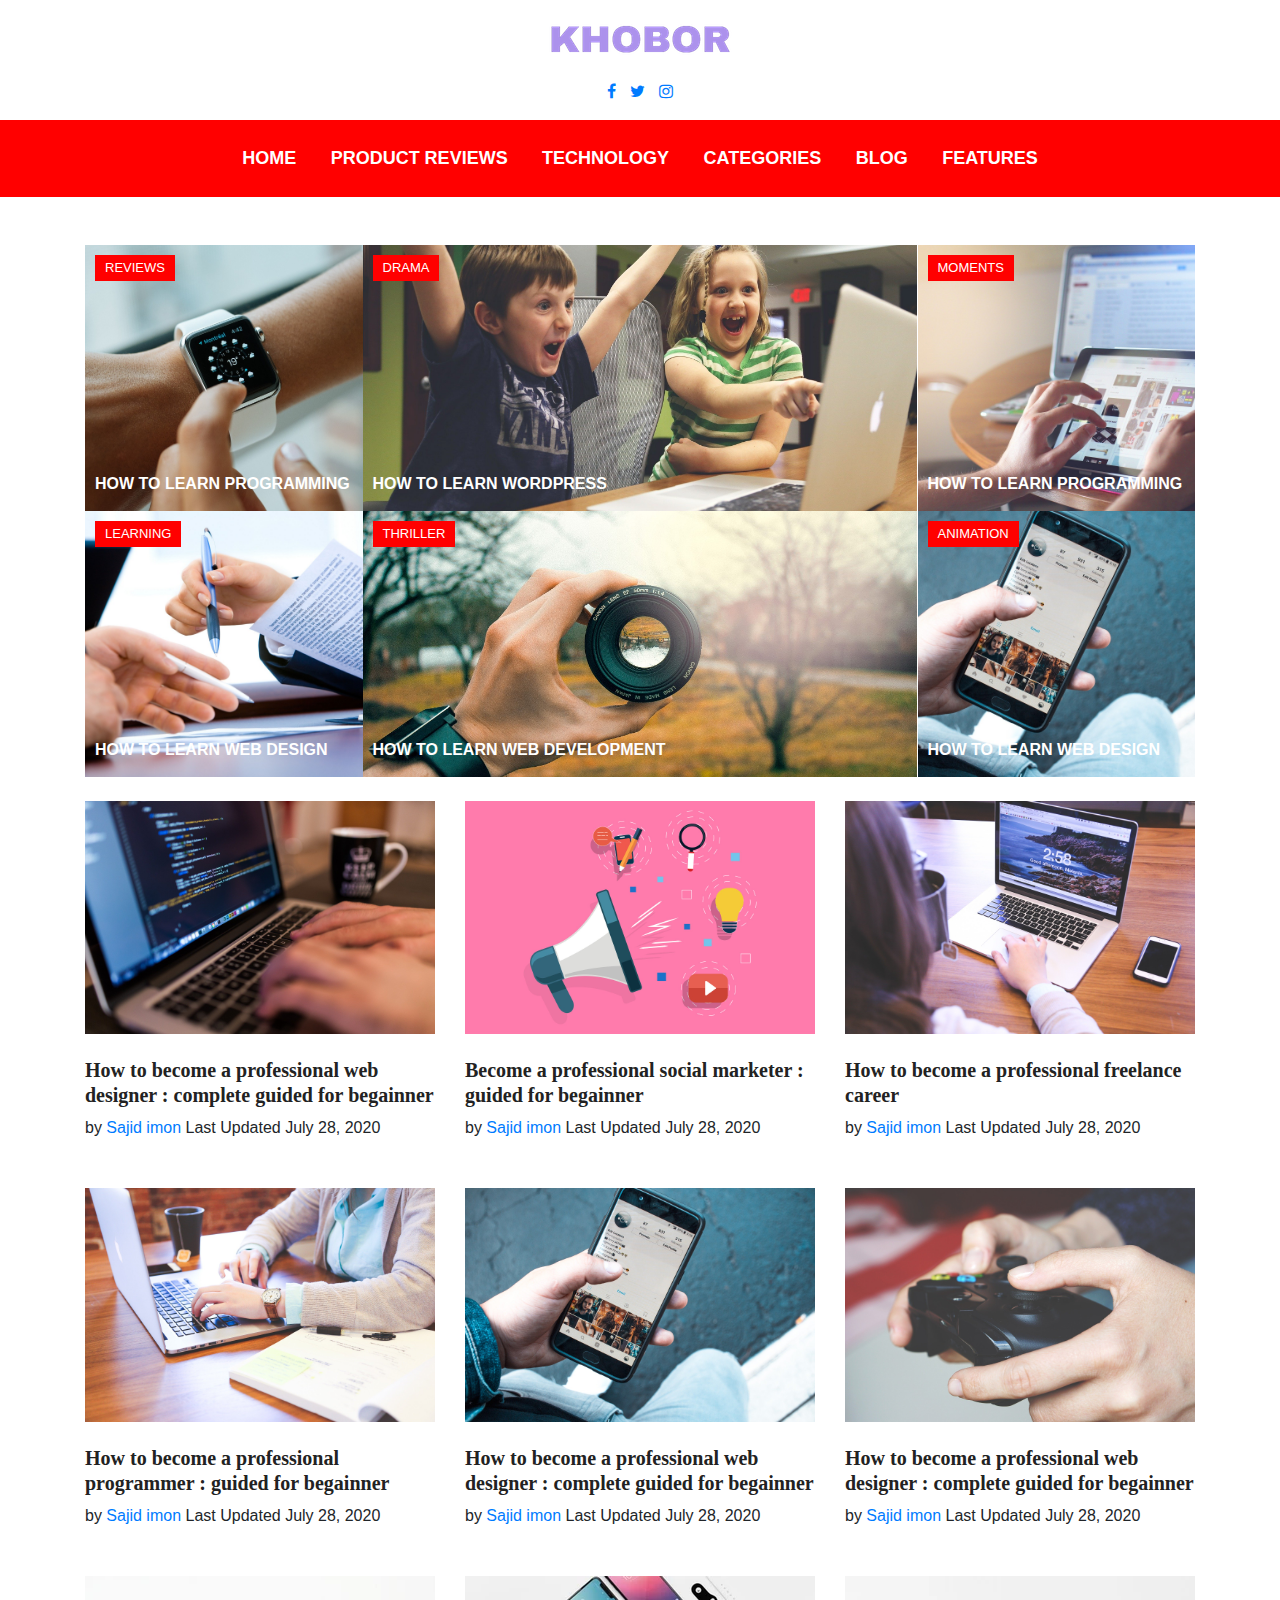
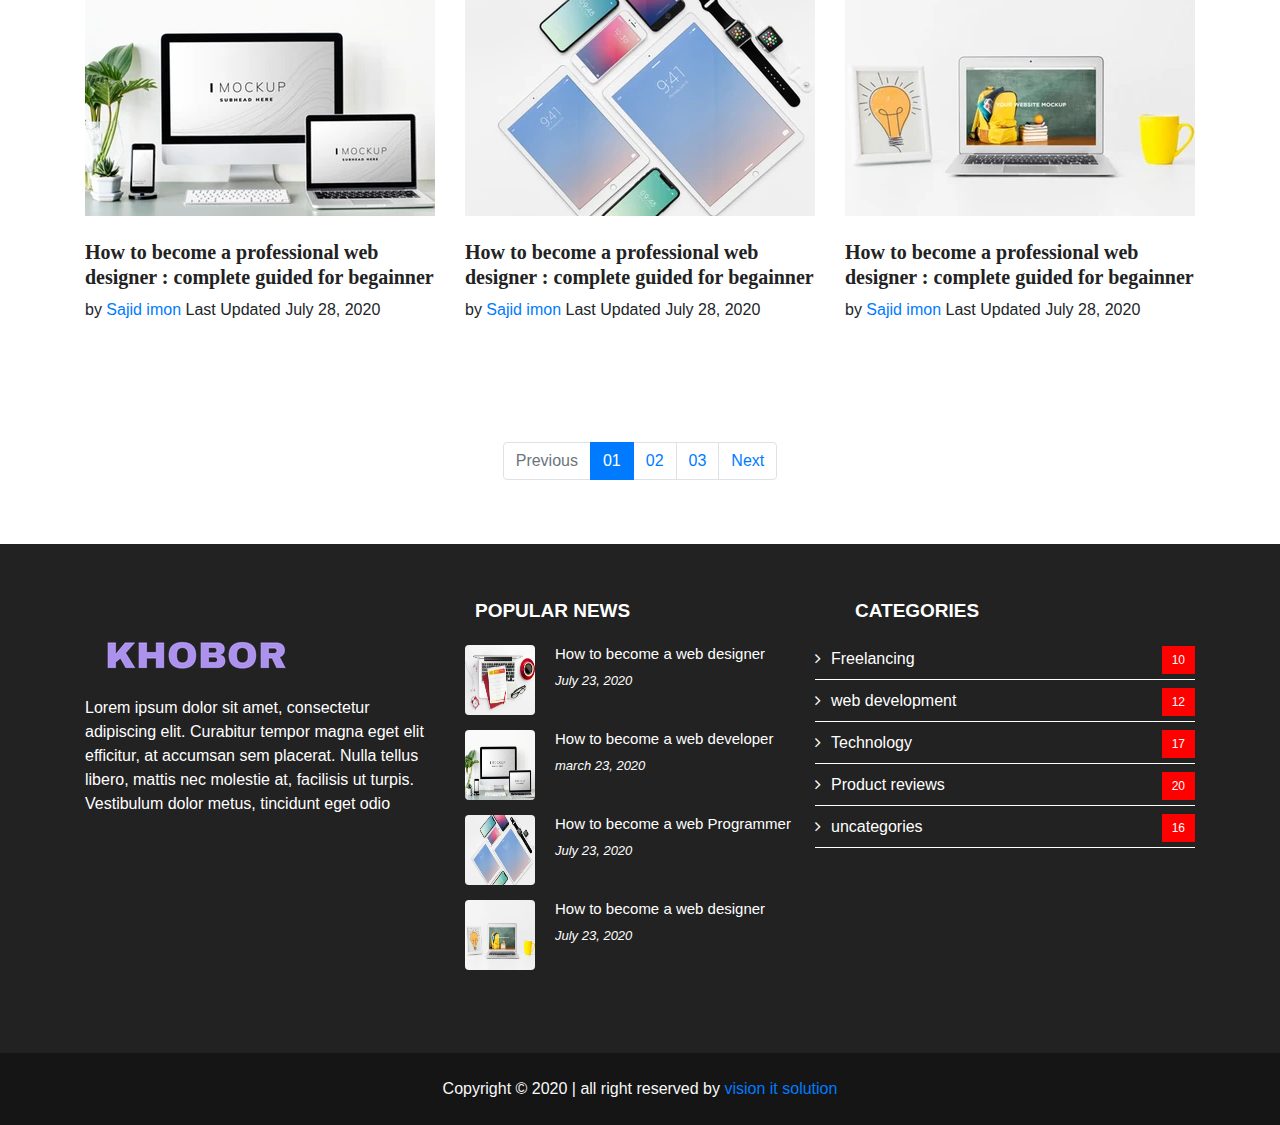
<file: index.html>
<!DOCTYPE html>
<html lang="en">

<head>
    <meta charset="UTF-8">
    <title>khoborbd - megazine wordpress theme</title>
    <link rel="stylesheet" href="css/font-awesome.min.css">
    <link rel="stylesheet" href="css/meanmenu.css">
    <link rel="stylesheet" href="css/bootstrap.min.css">
    <link rel="stylesheet" href="css/hero-content.css">
    <link rel="stylesheet" href="style.css">
</head>

<body>

    <!--header area started-->

    <section class="header">
        <div class="header-top text-center">
            <img src="images/logo.png" class="img-fluid my-4" alt="logo">
            <div class="social-icon mb-3">
                <a href="#"><i class="fa fa-facebook"></i></a>
                <a href="#"><i class="fa fa-twitter"></i></a>
                <a href="#"><i class="fa fa-instagram"></i></a>
            </div>
        </div>
        <div class="header-bottom">

            <!--main menu start-->

            <header class="header-area">
                <div class="main-menu">
                    <nav>
                        <ul>
                            <li><a href="#">Home</a></li>
                            <li><a href="#">Product reviews</a></li>
                            <li><a href="#">Technology</a>
                                <ul>
                                    <li><a href="#">web design</a></li>
                                    <li><a href="#">web development</a></li>
                                    <li><a href="#">graphics design</a></li>
                                    <li><a href="#">search marketing</a></li>
                                    <li><a href="#">local seo marketing</a></li>
                                </ul>

                            </li>
                            <li><a href="#">categories</a>
                                <ul>
                                    <li><a href="#">web design</a></li>
                                    <li><a href="#">web development</a></li>
                                </ul>
                            </li>
                            <li><a href="#">Blog</a></li>
                            <li><a href="#">Features</a></li>
                        </ul>
                    </nav>
                </div>
            </header>

        </div>
    </section>

    <!--header area end-->

    <!--content feature area started-->


    <section class="hero">
        <div class="container">
            <div class="row d-flex justify-content-between mt-5 no-gutters">

                <div class="col-md-3 post-left">
                    <div class="post">
                        <div class="feature-img-1">
                            <div class="post-cat">Reviews</div>
                            <a href="#" class="post-title">how to learn programming</a>
                        </div>
                    </div>
                    <div class="post bottom-post">
                        <div class="feature-img-4">
                            <div class="post-cat">Learning</div>
                            <a href="#" class="post-title">how to learn web design</a>
                        </div>
                    </div>
                </div>

                <div class="col-md-6 middle-post">
                    <div class="post">
                        <div class="feature-img-2">
                            <div class="post-cat">drama</div>
                            <a href="#" class="post-title">how to learn wordpress</a>
                        </div>
                    </div>
                    <div class="post bottom-post">
                        <div class="feature-img-5">
                            <div class="post-cat">thriller</div>
                            <a href="#" class="post-title">how to learn web development</a>
                        </div>
                    </div>
                </div>

                <div class="col-md-3">
                    <div class="post">
                        <div class="feature-img-3">
                            <div class="post-cat">moments</div>
                            <a href="#" class="post-title">how to learn programming</a>
                        </div>
                    </div>
                    <div class="post bottom-post">
                        <div class="feature-img-6">
                            <div class="post-cat"><a class="text-white" href="category.html">animation</a></div>
                            <a href="single-post.html" class="post-title">how to learn web design</a>
                        </div>
                    </div>
                </div>
            </div>
        </div>
    </section>

    <!--feature area end-->



    <!--main content area started-->

    <section>
        <div class="content-area py-4">
            <div class="container">
                <div class="row">
                    <div class="col-md-4">
                        <div class="blog-post">
                            <img src="images/post1.jpg" class="img-fluid" alt="Blog1">
                            <div class="blog-content my-4">
                                <h5><a href="#">How to become a professional web designer : complete guided for
                                        begainner</a></h5>
                                <div class="mb-5">
                                    by <a href="#">Sajid imon</a>
                                    <span>Last Updated July 28, 2020</span>
                                </div>
                            </div>
                        </div>
                    </div>
                    <div class="col-md-4">
                        <div class="blog-post">
                            <img src="images/post2.jpg" class="img-fluid" alt="Blog2">
                            <div class="blog-content my-4">
                                <h5><a href="#">Become a professional social marketer : guided for begainner</a></h5>
                                <div class="mb-5">
                                    by <a href="#">Sajid imon</a>
                                    <span>Last Updated July 28, 2020</span>
                                </div>
                            </div>
                        </div>
                    </div>
                    <div class="col-md-4">
                        <div class="blog-post">
                            <img src="images/post3.jpg" class="img-fluid" alt="Blog3">
                            <div class="blog-content my-4">
                                <h5><a href="#">How to become a professional freelance career </a></h5>
                                <div class="mb-5">
                                    by <a href="#">Sajid imon</a>
                                    <span>Last Updated July 28, 2020</span>
                                </div>
                            </div>
                        </div>
                    </div>
                </div>
                <div class="row">
                    <div class="col-md-4">
                        <div class="blog-post">
                            <img src="images/post4.jpg" class="img-fluid" alt="Blog1">
                            <div class="blog-content my-4">
                                <h5><a href="#">How to become a professional programmer : guided for begainner</a></h5>
                                <div class="mb-5">
                                    by <a href="#">Sajid imon</a>
                                    <span>Last Updated July 28, 2020</span>
                                </div>
                            </div>
                        </div>
                    </div>
                    <div class="col-md-4">
                        <div class="blog-post">
                            <img src="images/post5.jpg" class="img-fluid" alt="Blog1">
                            <div class="blog-content my-4">
                                <h5><a href="#">How to become a professional web designer : complete guided for
                                        begainner</a></h5>
                                <div class="mb-5">
                                    by <a href="#">Sajid imon</a>
                                    <span>Last Updated July 28, 2020</span>
                                </div>
                            </div>
                        </div>
                    </div>
                    <div class="col-md-4">
                        <div class="blog-post">
                            <img src="images/post6.jpg" class="img-fluid" alt="Blog1">
                            <div class="blog-content my-4">
                                <h5><a href="#">How to become a professional web designer : complete guided for
                                        begainner</a></h5>
                                <div class="mb-5">
                                    by <a href="#">Sajid imon</a>
                                    <span>Last Updated July 28, 2020</span>
                                </div>
                            </div>
                        </div>
                    </div>
                </div>
                <div class="row">
                    <div class="col-md-4">
                        <div class="blog-post">
                            <img src="images/blog1.webp" class="img-fluid" alt="Blog1">
                            <div class="blog-content my-4">
                                <h5><a href="#">How to become a professional web designer : complete guided for
                                        begainner</a></h5>
                                <div class="mb-5">
                                    by <a href="#">Sajid imon</a>
                                    <span>Last Updated July 28, 2020</span>
                                </div>
                            </div>
                        </div>
                    </div>
                    <div class="col-md-4">
                        <div class="blog-post">
                            <img src="images/blog2.webp" class="img-fluid" alt="Blog1">
                            <div class="blog-content my-4">
                                <h5><a href="#">How to become a professional web designer : complete guided for
                                        begainner</a></h5>
                                <div class="mb-5">
                                    by <a href="#">Sajid imon</a>
                                    <span>Last Updated July 28, 2020</span>
                                </div>
                            </div>
                        </div>
                    </div>
                    <div class="col-md-4">
                        <div class="blog-post">
                            <img src="images/blog3.webp" class="img-fluid" alt="Blog1">
                            <div class="blog-content my-4">
                                <h5><a href="#">How to become a professional web designer : complete guided for
                                        begainner</a></h5>
                                <div class="mb-5">
                                    by <a href="#">Sajid imon</a>
                                    <span>Last Updated July 28, 2020</span>
                                </div>
                            </div>
                        </div>
                    </div>
                </div>
            </div>
        </div>
    </section>


    <!--content area end here-->


    <!--posts pagination-->


    <nav class="py-5">
        <ul class="pagination justify-content-center">
            <li class="page-item disabled"><a class="page-link" href="#">Previous</a></li>
            <li class="page-item active"><a class="page-link" href="#">01</a></li>
            <li class="page-item"><a class="page-link" href="#">02</a></li>
            <li class="page-item"><a class="page-link" href="#">03</a></li>
            <li class="page-item"><a class="page-link" href="#">Next</a></li>
        </ul>
    </nav>

    <!--pagination end-->

    <!--footer area started-->


    <section>
        <footer>
            <div class="footer-area text-white py-5">
                <div class="container">
                    <div class="row">
                        <div class="col-md-4">
                            <div class="about-con my-5">
                                <a href="index.html">
                                    <img src="images/logo.png" alt="logo">
                                </a>
                                <div class="mt-4">
                                    <p>Lorem ipsum dolor sit amet, consectetur adipiscing elit. Curabitur tempor magna
                                        eget elit efficitur, at accumsan sem placerat. Nulla tellus libero, mattis nec
                                        molestie at, facilisis ut turpis. Vestibulum dolor metus, tincidunt eget odio
                                    </p>
                                </div>
                            </div>
                        </div>
                        <div class="col-md-4">
                            <!--popular post widget-->

                            <div class="widget">
                                <h3 class="widget-title">Popular news</h3>
                                <div class="widget-content">
                                    <ul class="popular-news">

                                        <li>
                                            <div class="popular-news-item clearfix">
                                                <div class="item-img">
                                                    <a href="#">
                                                        <img src="images/blog.webp" class="img-fluid rounded"
                                                            alt="item1">
                                                    </a>
                                                </div>
                                                <div class="news-item-container">
                                                    <h2 class="news-title">How to become a web designer</h2>
                                                    <div class="news-meta">
                                                        <div class="news-date">July 23, 2020</div>
                                                    </div>
                                                </div>
                                            </div>
                                        </li>

                                        <li>
                                            <div class="popular-news-item clearfix">
                                                <div class="item-img">
                                                    <a href="#">
                                                        <img src="images/blog1.webp" class="img-fluid rounded"
                                                            alt="item1">
                                                    </a>
                                                </div>
                                                <div class="news-item-container">
                                                    <h2 class="news-title">How to become a web developer</h2>
                                                    <div class="news-meta">
                                                        <div class="news-date">march 23, 2020</div>
                                                    </div>
                                                </div>
                                            </div>
                                        </li>

                                        <li>
                                            <div class="popular-news-item clearfix">
                                                <div class="item-img">
                                                    <a href="#">
                                                        <img src="images/blog2.webp" class="img-fluid rounded"
                                                            alt="item1">
                                                    </a>
                                                </div>
                                                <div class="news-item-container">
                                                    <h2 class="news-title">How to become a web Programmer</h2>
                                                    <div class="news-meta">
                                                        <div class="news-date">July 23, 2020</div>
                                                    </div>
                                                </div>
                                            </div>
                                        </li>

                                        <li>
                                            <div class="popular-news-item clearfix">
                                                <div class="item-img">
                                                    <a href="#">
                                                        <img src="images/blog3.webp" class="img-fluid rounded"
                                                            alt="item1">
                                                    </a>
                                                </div>
                                                <div class="news-item-container">
                                                    <h2 class="news-title">How to become a web designer</h2>
                                                    <div class="news-meta">
                                                        <div class="news-date">July 23, 2020</div>
                                                    </div>
                                                </div>
                                            </div>
                                        </li>

                                    </ul>
                                </div>
                            </div>
                        </div>
                        <div class="col-md-4">
                            <div class="widget">
                                <div class="h3 widget-title">categories</div>
                                <div class="widget-content">
                                    <div class="sidebar-categories">
                                        <ul>
                                            <li>Freelancing<span>10</span></li>
                                            <li>web development<span>12</span></li>
                                            <li>Technology<span>17</span></li>
                                            <li>Product reviews<span>20</span></li>
                                            <li>uncategories<span>16</span></li>
                                        </ul>
                                    </div>
                                </div>
                            </div>
                        </div>
                    </div>
                </div>
            </div>
        </footer>
    </section>

    <!--copyright section-->

    <section class="copyright text-center text-light py-4">
        <p class="mb-0">Copyright &copy; 2020 | all right reserved by <a target="_blank"
                href="https://it-kothon.com">vision it solution</a></p>
    </section>


    <script src="js/jquery-1.11.3.min.js"></script>
    <script src="js/bootstrap.min.js"></script>
    <script src="js/jquery.meanmenu.js"></script>
    <script src="js/custom.js"></script>
</body>

</html>
</file>
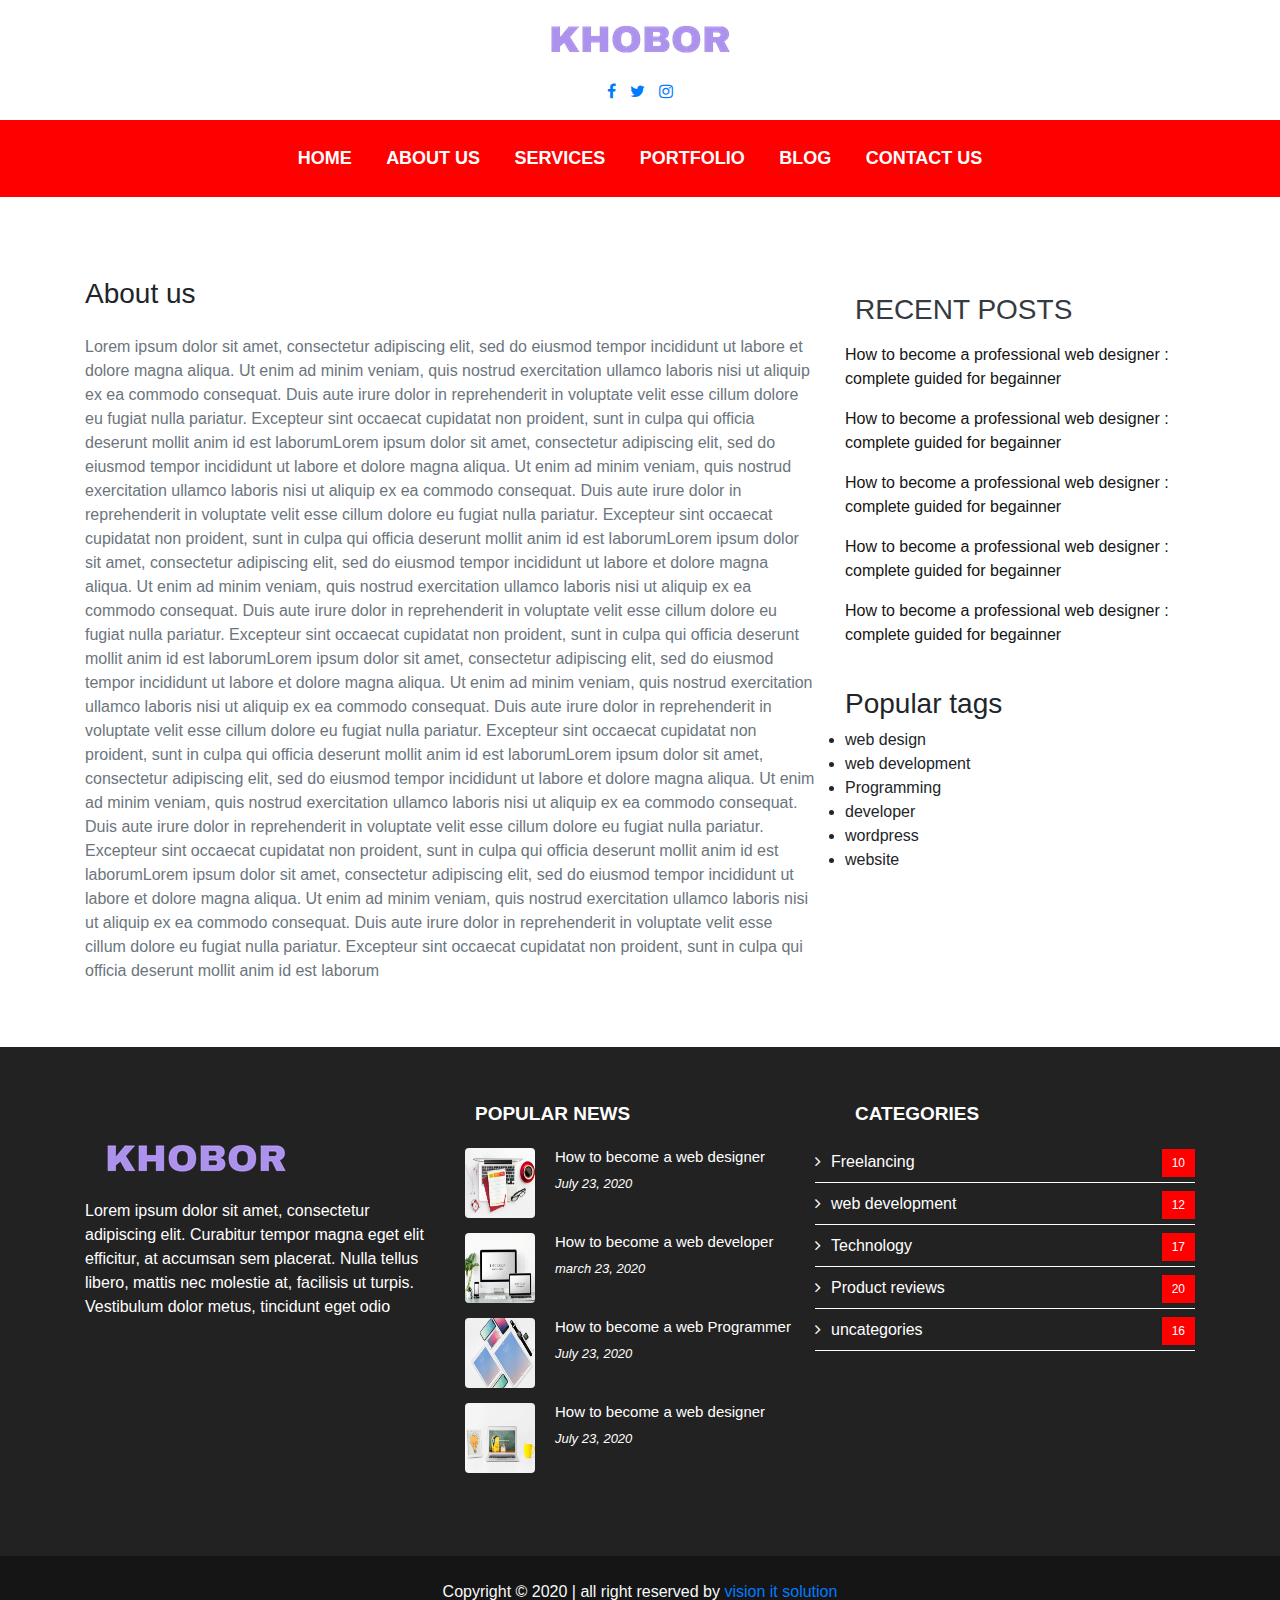
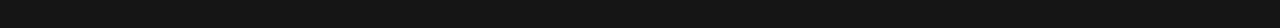
<file: about.html>
<!DOCTYPE html>
<html lang="en">

<head>
    <meta charset="UTF-8">
    <title>khoborbd - megazine wordpress theme</title>
    <link rel="stylesheet" href="css/font-awesome.min.css">
    <link rel="stylesheet" href="css/bootstrap.min.css">
    <link rel="stylesheet" href="style.css">
</head>

<body>

    <!--header area started-->

    <section class="header">
        <div class="header-top text-center">
            <img src="images/logo.png" class="img-fluid my-4" alt="logo">
            <div class="social-icon mb-3">
                <a href="#"><i class="fa fa-facebook"></i></a>
                <a href="#"><i class="fa fa-twitter"></i></a>
                <a href="#"><i class="fa fa-instagram"></i></a>
            </div>
        </div>
        <div class="header-bottom">

            <!--main menu start-->

            <header class="header-area">
                <div class="main-menu">
                    <nav>
                        <ul>
                            <li><a href="#">Home</a></li>
                            <li><a href="#">about us</a></li>
                            <li><a href="#">services</a>
                                <ul>
                                    <li><a href="#">web design</a></li>
                                    <li><a href="#">web development</a></li>
                                    <li><a href="#">graphics design</a></li>
                                    <li><a href="#">search marketing</a></li>
                                    <li><a href="#">local seo marketing</a></li>
                                </ul>

                            </li>
                            <li><a href="#">portfolio</a>
                                <ul>
                                    <li><a href="#">web design</a></li>
                                    <li><a href="#">web development</a></li>
                                </ul>
                            </li>
                            <li><a href="#">Blog</a></li>
                            <li><a href="#">contact us</a></li>
                        </ul>
                    </nav>
                </div>
            </header>

        </div>
    </section>

    <!--header area end-->


    <!--main content area started-->

    <section>
        <div class="content-area py-5">
            <div class="container">
                <div class="row">
                    <div class="col-md-8">
                        <div class="page-content">
                            <h3 class="py-3">About us</h3>
                            <p class="text-muted">Lorem ipsum dolor sit amet, consectetur adipiscing elit, sed do
                                eiusmod tempor incididunt ut labore et dolore magna aliqua. Ut enim ad minim veniam,
                                quis nostrud exercitation ullamco laboris nisi ut aliquip ex ea commodo consequat. Duis
                                aute irure dolor in reprehenderit in voluptate velit esse cillum dolore eu fugiat nulla
                                pariatur. Excepteur sint occaecat cupidatat non proident, sunt in culpa qui officia
                                deserunt mollit anim id est laborumLorem ipsum dolor sit amet, consectetur adipiscing
                                elit, sed do eiusmod tempor incididunt ut labore et dolore magna aliqua. Ut enim ad
                                minim veniam, quis nostrud exercitation ullamco laboris nisi ut aliquip ex ea commodo
                                consequat. Duis aute irure dolor in reprehenderit in voluptate velit esse cillum dolore
                                eu fugiat nulla pariatur. Excepteur sint occaecat cupidatat non proident, sunt in culpa
                                qui officia deserunt mollit anim id est laborumLorem ipsum dolor sit amet, consectetur
                                adipiscing elit, sed do eiusmod tempor incididunt ut labore et dolore magna aliqua. Ut
                                enim ad minim veniam, quis nostrud exercitation ullamco laboris nisi ut aliquip ex ea
                                commodo consequat. Duis aute irure dolor in reprehenderit in voluptate velit esse cillum
                                dolore eu fugiat nulla pariatur. Excepteur sint occaecat cupidatat non proident, sunt in
                                culpa qui officia deserunt mollit anim id est laborumLorem ipsum dolor sit amet,
                                consectetur adipiscing elit, sed do eiusmod tempor incididunt ut labore et dolore magna
                                aliqua. Ut enim ad minim veniam, quis nostrud exercitation ullamco laboris nisi ut
                                aliquip ex ea commodo consequat. Duis aute irure dolor in reprehenderit in voluptate
                                velit esse cillum dolore eu fugiat nulla pariatur. Excepteur sint occaecat cupidatat non
                                proident, sunt in culpa qui officia deserunt mollit anim id est laborumLorem ipsum dolor
                                sit amet, consectetur adipiscing elit, sed do eiusmod tempor incididunt ut labore et
                                dolore magna aliqua. Ut enim ad minim veniam, quis nostrud exercitation ullamco laboris
                                nisi ut aliquip ex ea commodo consequat. Duis aute irure dolor in reprehenderit in
                                voluptate velit esse cillum dolore eu fugiat nulla pariatur. Excepteur sint occaecat
                                cupidatat non proident, sunt in culpa qui officia deserunt mollit anim id est
                                laborumLorem ipsum dolor sit amet, consectetur adipiscing elit, sed do eiusmod tempor
                                incididunt ut labore et dolore magna aliqua. Ut enim ad minim veniam, quis nostrud
                                exercitation ullamco laboris nisi ut aliquip ex ea commodo consequat. Duis aute irure
                                dolor in reprehenderit in voluptate velit esse cillum dolore eu fugiat nulla pariatur.
                                Excepteur sint occaecat cupidatat non proident, sunt in culpa qui officia deserunt
                                mollit anim id est laborum</p>
                        </div>
                    </div>
                    <div class="col-md-4">
                        <div class="sidebar-area">
                            <div class="widgets-1 py-4">
                                <div class="widget-title">
                                    <h3 class="text-dark">Recent posts</h3>
                                </div>
                                <div class="post-1">
                                    <p>
                                        <a href="#">How to become a professional web designer : complete guided for
                                            begainner</a>
                                    </p>
                                </div>
                                <div class="post-2">
                                    <p>
                                        <a href="#">How to become a professional web designer : complete guided for
                                            begainner</a>
                                    </p>
                                </div>
                                <div class="post-3">
                                    <p>
                                        <a href="#">How to become a professional web designer : complete guided for
                                            begainner</a>
                                    </p>
                                </div>
                                <div class="post-4">
                                    <p>
                                        <a href="#">How to become a professional web designer : complete guided for
                                            begainner</a>
                                    </p>
                                </div>
                                <div class="post-5">
                                    <p>
                                        <a href="#">How to become a professional web designer : complete guided for
                                            begainner</a>
                                    </p>
                                </div>
                            </div>
                            <div class="widget">
                                <h3 class="widget-tag-title">Popular tags</h3>
                                <div class="widget-content">
                                    <div class="sidebar-tag">
                                        <ul>
                                            <li>web design</li>
                                            <li>web development</li>
                                            <li>Programming</li>
                                            <li>developer</li>
                                            <li>wordpress</li>
                                            <li>website</li>
                                        </ul>
                                    </div>
                                </div>
                            </div>
                        </div>
                    </div>
                </div>
            </div>
        </div>

    </section>


    <!--content area end here-->

    <!--footer area started-->


    <section>
        <footer>
            <div class="footer-area text-white py-5">
                <div class="container">
                    <div class="row">
                        <div class="col-md-4">
                            <div class="about-con my-5">
                                <a href="index.html">
                                    <img src="images/logo.png" alt="logo">
                                </a>
                                <div class="mt-4">
                                    <p>Lorem ipsum dolor sit amet, consectetur adipiscing elit. Curabitur tempor magna
                                        eget elit efficitur, at accumsan sem placerat. Nulla tellus libero, mattis nec
                                        molestie at, facilisis ut turpis. Vestibulum dolor metus, tincidunt eget odio
                                    </p>
                                </div>
                            </div>
                        </div>
                        <div class="col-md-4">
                            <!--popular post widget-->

                            <div class="widget">
                                <h3 class="widget-title">Popular news</h3>
                                <div class="widget-content">
                                    <ul class="popular-news">

                                        <li>
                                            <div class="popular-news-item clearfix">
                                                <div class="item-img">
                                                    <a href="#">
                                                        <img src="images/blog.webp" class="img-fluid rounded"
                                                            alt="item1">
                                                    </a>
                                                </div>
                                                <div class="news-item-container">
                                                    <h2 class="news-title">How to become a web designer</h2>
                                                    <div class="news-meta">
                                                        <div class="news-date">July 23, 2020</div>
                                                    </div>
                                                </div>
                                            </div>
                                        </li>

                                        <li>
                                            <div class="popular-news-item clearfix">
                                                <div class="item-img">
                                                    <a href="#">
                                                        <img src="images/blog1.webp" class="img-fluid rounded"
                                                            alt="item1">
                                                    </a>
                                                </div>
                                                <div class="news-item-container">
                                                    <h2 class="news-title">How to become a web developer</h2>
                                                    <div class="news-meta">
                                                        <div class="news-date">march 23, 2020</div>
                                                    </div>
                                                </div>
                                            </div>
                                        </li>

                                        <li>
                                            <div class="popular-news-item clearfix">
                                                <div class="item-img">
                                                    <a href="#">
                                                        <img src="images/blog2.webp" class="img-fluid rounded"
                                                            alt="item1">
                                                    </a>
                                                </div>
                                                <div class="news-item-container">
                                                    <h2 class="news-title">How to become a web Programmer</h2>
                                                    <div class="news-meta">
                                                        <div class="news-date">July 23, 2020</div>
                                                    </div>
                                                </div>
                                            </div>
                                        </li>

                                        <li>
                                            <div class="popular-news-item clearfix">
                                                <div class="item-img">
                                                    <a href="#">
                                                        <img src="images/blog3.webp" class="img-fluid rounded"
                                                            alt="item1">
                                                    </a>
                                                </div>
                                                <div class="news-item-container">
                                                    <h2 class="news-title">How to become a web designer</h2>
                                                    <div class="news-meta">
                                                        <div class="news-date">July 23, 2020</div>
                                                    </div>
                                                </div>
                                            </div>
                                        </li>

                                    </ul>
                                </div>
                            </div>
                        </div>
                        <div class="col-md-4">
                            <div class="widget">
                                <div class="h3 widget-title">categories</div>
                                <div class="widget-content">
                                    <div class="sidebar-categories">
                                        <ul>
                                            <li>Freelancing<span>10</span></li>
                                            <li>web development<span>12</span></li>
                                            <li>Technology<span>17</span></li>
                                            <li>Product reviews<span>20</span></li>
                                            <li>uncategories<span>16</span></li>
                                        </ul>
                                    </div>
                                </div>
                            </div>
                        </div>
                    </div>
                </div>
            </div>
        </footer>
    </section>

    <!--copyright section-->

    <section class="copyright text-center text-light py-4">
        <p class="mb-0">Copyright &copy; 2020 | all right reserved by <a target="_blank"
                href="https://it-kothon.com">vision it solution</a></p>
    </section>


    <script src="js/jquery-1.11.3.min.js"></script>
    <script src="js/bootstrap.min.js"></script>
</body>

</html>
</file>
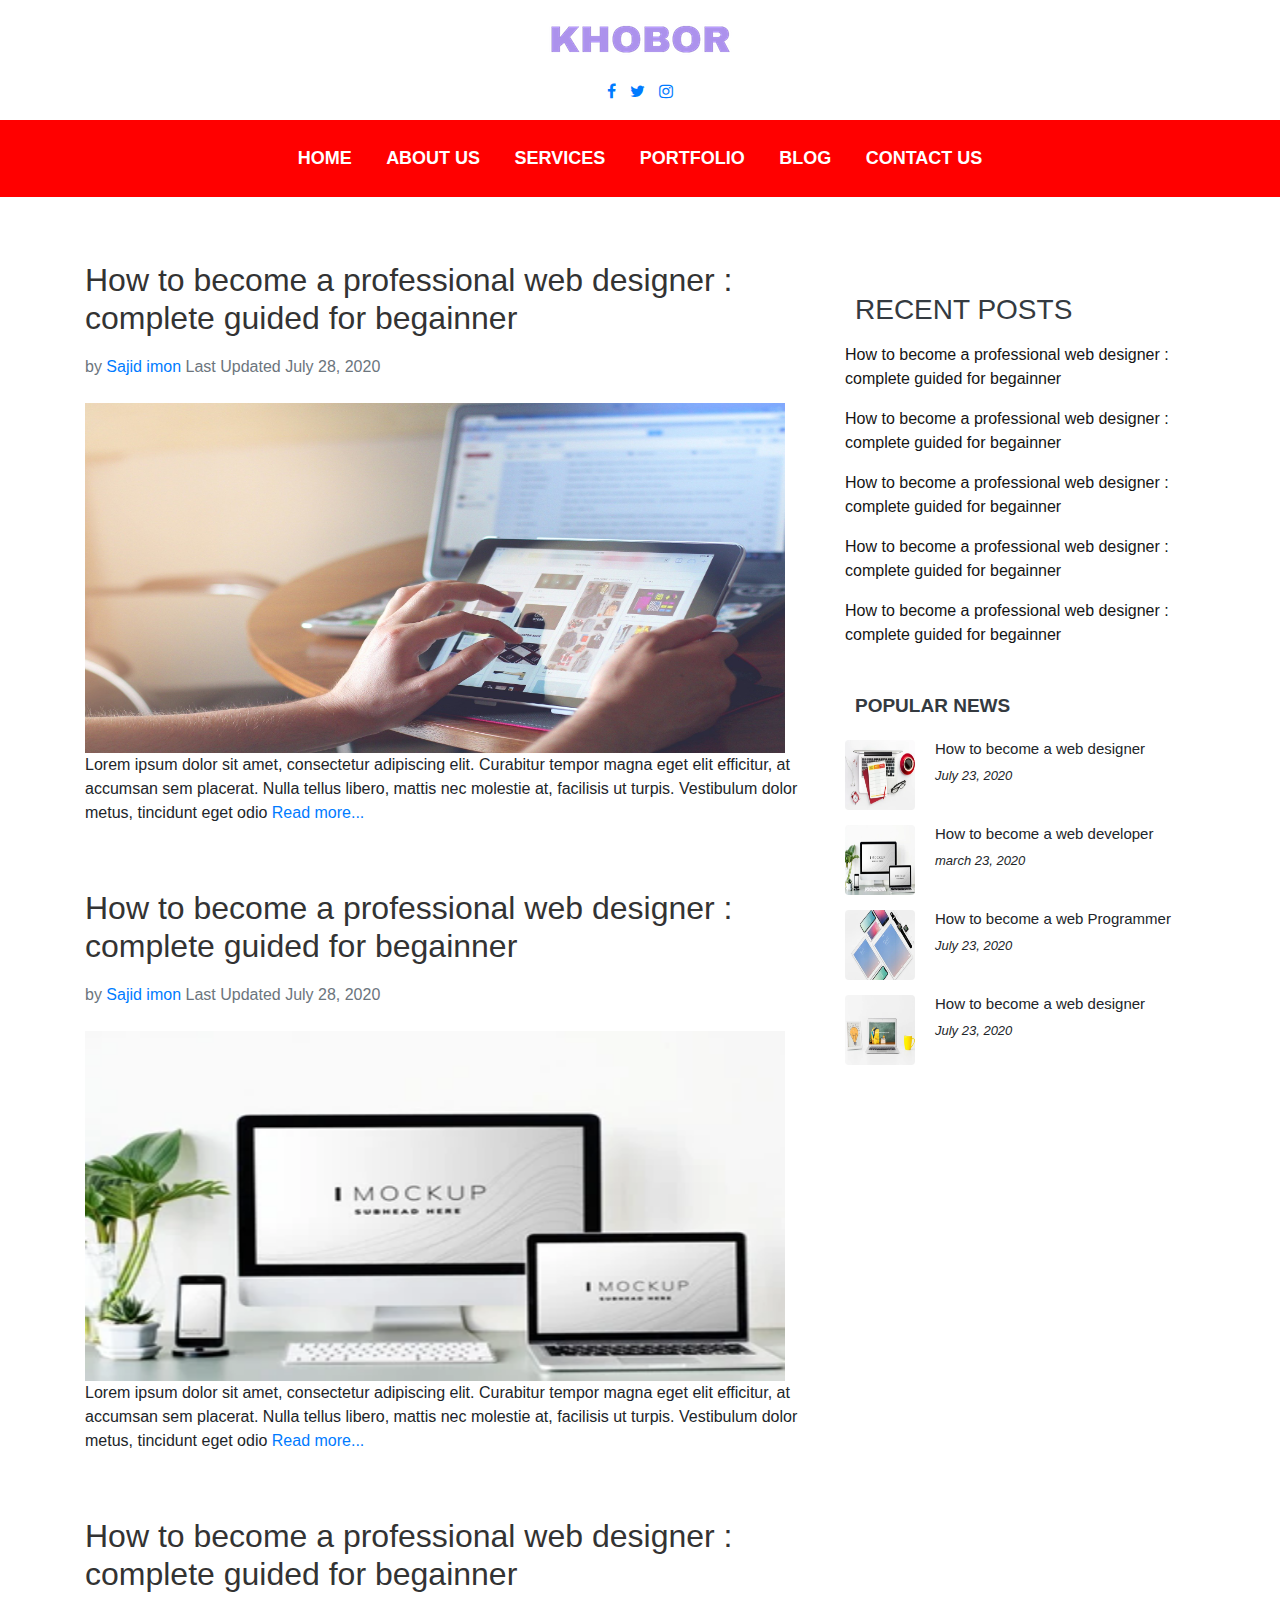
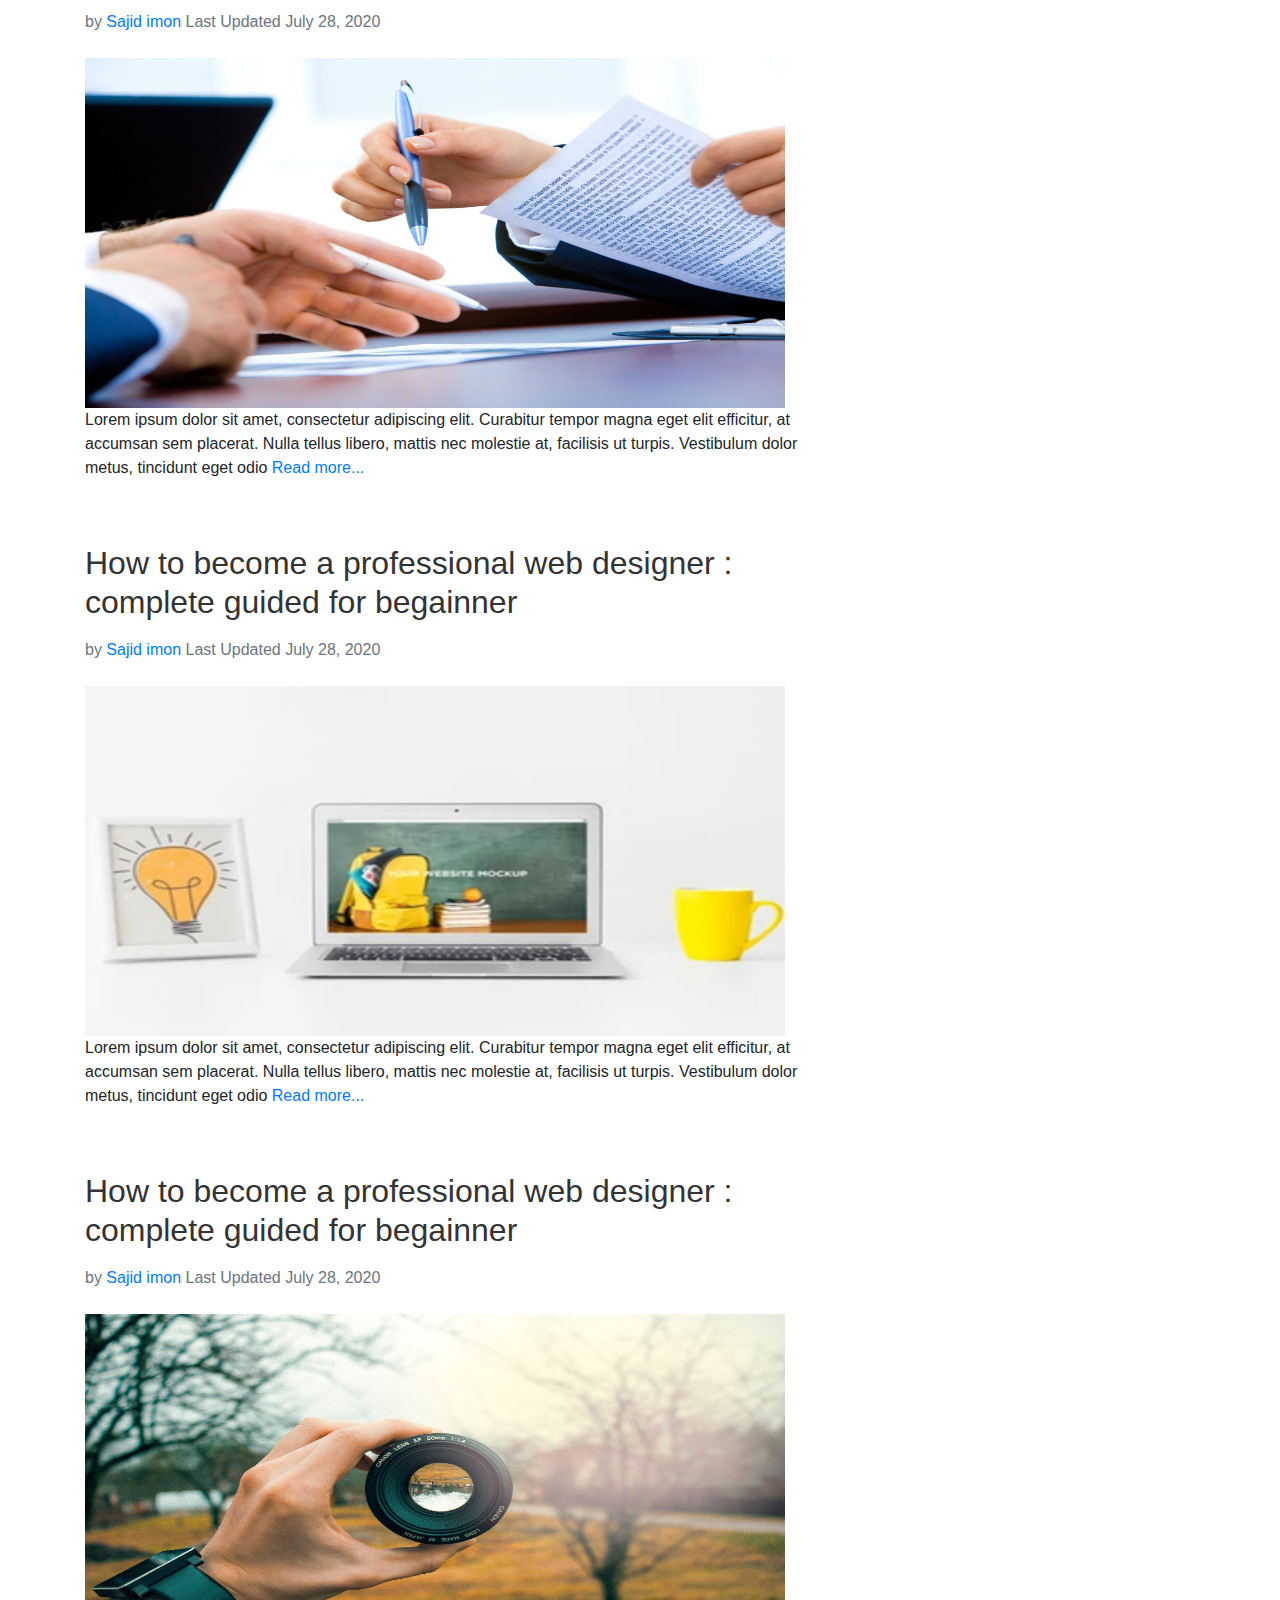
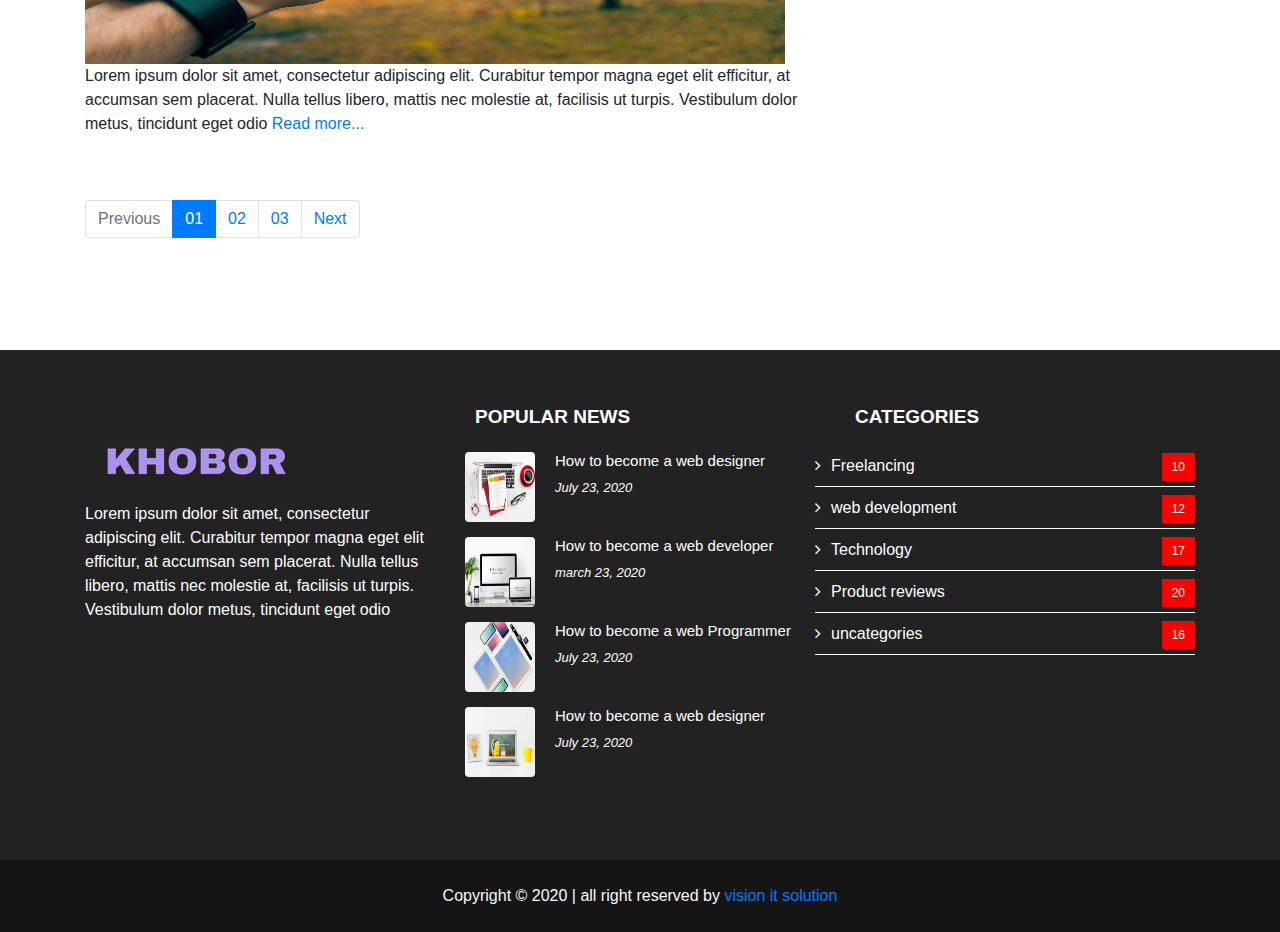
<file: category.html>
<!DOCTYPE html>
<html lang="en">

<head>
    <meta charset="UTF-8">
    <title>khoborbd - megazine wordpress theme</title>
    <link rel="stylesheet" href="css/font-awesome.min.css">
    <link rel="stylesheet" href="css/bootstrap.min.css">
    <link rel="stylesheet" href="style.css">
</head>

<body>

    <!--header area started-->

    <section class="header">
        <div class="header-top text-center">
            <img src="images/logo.png" class="img-fluid my-4" alt="logo">
            <div class="social-icon mb-3">
                <a href="#"><i class="fa fa-facebook"></i></a>
                <a href="#"><i class="fa fa-twitter"></i></a>
                <a href="#"><i class="fa fa-instagram"></i></a>
            </div>
        </div>
        <div class="header-bottom">

            <!--main menu start-->

            <header class="header-area">
                <div class="main-menu">
                    <nav>
                        <ul>
                            <li><a href="#">Home</a></li>
                            <li><a href="#">about us</a></li>
                            <li><a href="#">services</a>
                                <ul>
                                    <li><a href="#">web design</a></li>
                                    <li><a href="#">web development</a></li>
                                    <li><a href="#">graphics design</a></li>
                                    <li><a href="#">search marketing</a></li>
                                    <li><a href="#">local seo marketing</a></li>
                                </ul>

                            </li>
                            <li><a href="#">portfolio</a>
                                <ul>
                                    <li><a href="#">web design</a></li>
                                    <li><a href="#">web development</a></li>
                                </ul>
                            </li>
                            <li><a href="#">Blog</a></li>
                            <li><a href="#">contact us</a></li>
                        </ul>
                    </nav>
                </div>
            </header>

        </div>
    </section>

    <!--header area end-->


    <!--main content area started-->

    <section>
        <div class="content-area py-5">
            <div class="container">
                <div class="row">
                    <div class="col-md-8">
                        <div class="cat-blog-post">
                            <h2><a href="#">How to become a professional web designer : complete guided for
                                    begainner</a></h2>
                            <div class="mb-4 text-muted">
                                by <a href="#">Sajid imon</a>
                                <span>Last Updated July 28, 2020</span>
                            </div>
                            <img src="images/feature3.jpg" class="img-fluid" alt="Blog1">
                            <span>
                                <p>Lorem ipsum dolor sit amet, consectetur adipiscing elit. Curabitur tempor magna
                                    eget elit efficitur, at accumsan sem placerat. Nulla tellus libero, mattis nec
                                    molestie at, facilisis ut turpis. Vestibulum dolor metus, tincidunt eget odio <a
                                        href="single-post.html">Read more...</a></p>
                            </span>
                        </div>
                        <div class="cat-blog-post py-5">
                            <h2><a href="#">How to become a professional web designer : complete guided for
                                    begainner</a></h2>
                            <div class="mb-4 text-muted">
                                by <a href="#">Sajid imon</a>
                                <span>Last Updated July 28, 2020</span>
                            </div>
                            <img src="images/blog1.webp" class="img-fluid" alt="Blog1">
                            <span>
                                <p>Lorem ipsum dolor sit amet, consectetur adipiscing elit. Curabitur tempor magna
                                    eget elit efficitur, at accumsan sem placerat. Nulla tellus libero, mattis nec
                                    molestie at, facilisis ut turpis. Vestibulum dolor metus, tincidunt eget odio <a
                                        href="single-post.html">Read more...</a></p>
                            </span>
                        </div>
                        <div class="cat-blog-post">
                            <h2><a href="#">How to become a professional web designer : complete guided for
                                    begainner</a></h2>
                            <div class="mb-4 text-muted">
                                by <a href="#">Sajid imon</a>
                                <span>Last Updated July 28, 2020</span>
                            </div>
                            <img src="images/feature4.jpg" class="img-fluid" alt="Blog1">
                            <span>
                                <p>Lorem ipsum dolor sit amet, consectetur adipiscing elit. Curabitur tempor magna
                                    eget elit efficitur, at accumsan sem placerat. Nulla tellus libero, mattis nec
                                    molestie at, facilisis ut turpis. Vestibulum dolor metus, tincidunt eget odio <a
                                        href="single-post.html">Read more...</a></p>
                            </span>
                        </div>
                        <div class="cat-blog-post py-5">
                            <h2><a href="#">How to become a professional web designer : complete guided for
                                    begainner</a></h2>
                            <div class="mb-4 text-muted">
                                by <a href="#">Sajid imon</a>
                                <span>Last Updated July 28, 2020</span>
                            </div>
                            <img src="images/blog3.webp" class="img-fluid" alt="Blog1">
                            <span>
                                <p>Lorem ipsum dolor sit amet, consectetur adipiscing elit. Curabitur tempor magna
                                    eget elit efficitur, at accumsan sem placerat. Nulla tellus libero, mattis nec
                                    molestie at, facilisis ut turpis. Vestibulum dolor metus, tincidunt eget odio <a
                                        href="single-post.html">Read more...</a></p>
                            </span>
                        </div>
                        <div class="cat-blog-post">
                            <h2><a href="#">How to become a professional web designer : complete guided for
                                    begainner</a></h2>
                            <div class="mb-4 text-muted">
                                by <a href="#">Sajid imon</a>
                                <span>Last Updated July 28, 2020</span>
                            </div>
                            <img src="images/feature5.jpg" class="img-fluid" alt="Blog1">
                            <span>
                                <p>Lorem ipsum dolor sit amet, consectetur adipiscing elit. Curabitur tempor magna
                                    eget elit efficitur, at accumsan sem placerat. Nulla tellus libero, mattis nec
                                    molestie at, facilisis ut turpis. Vestibulum dolor metus, tincidunt eget odio <a
                                        href="single-post.html">Read more...</a></p>
                            </span>
                        </div>

                        <!--posts pagination-->

                        <nav class="py-5">
                            <ul class="pagination justify-content-start">
                                <li class="page-item disabled"><a class="page-link" href="#">Previous</a></li>
                                <li class="page-item active"><a class="page-link" href="#">01</a></li>
                                <li class="page-item"><a class="page-link" href="#">02</a></li>
                                <li class="page-item"><a class="page-link" href="#">03</a></li>
                                <li class="page-item"><a class="page-link" href="#">Next</a></li>
                            </ul>
                        </nav>

                        <!--pagination end-->


                    </div>

                    <div class="col-md-4">
                        <div class="sidebar-area">
                            <div class="widgets-1 py-4">
                                <div class="widget-title">
                                    <h3 class="text-dark">Recent posts</h3>
                                </div>
                                <div class="post-1">
                                    <p>
                                        <a href="#">How to become a professional web designer : complete guided for
                                            begainner</a>
                                    </p>
                                </div>
                                <div class="post-2">
                                    <p>
                                        <a href="#">How to become a professional web designer : complete guided for
                                            begainner</a>
                                    </p>
                                </div>
                                <div class="post-3">
                                    <p>
                                        <a href="#">How to become a professional web designer : complete guided for
                                            begainner</a>
                                    </p>
                                </div>
                                <div class="post-4">
                                    <p>
                                        <a href="#">How to become a professional web designer : complete guided for
                                            begainner</a>
                                    </p>
                                </div>
                                <div class="post-5">
                                    <p>
                                        <a href="#">How to become a professional web designer : complete guided for
                                            begainner</a>
                                    </p>
                                </div>
                            </div>
                            <!--popular post widget-->

                            <div class="widget">
                                <h3 class="widget-title text-dark">Popular news</h3>
                                <div class="widget-content">
                                    <ul class="popular-news">

                                        <li>
                                            <div class="popular-news-item clearfix">
                                                <div class="item-img">
                                                    <a href="#">
                                                        <img src="images/blog.webp" class="img-fluid rounded"
                                                            alt="item1">
                                                    </a>
                                                </div>
                                                <div class="news-item-container">
                                                    <h2 class="news-title">How to become a web designer</h2>
                                                    <div class="news-meta">
                                                        <div class="news-date">July 23, 2020</div>
                                                    </div>
                                                </div>
                                            </div>
                                        </li>

                                        <li>
                                            <div class="popular-news-item clearfix">
                                                <div class="item-img">
                                                    <a href="#">
                                                        <img src="images/blog1.webp" class="img-fluid rounded"
                                                            alt="item1">
                                                    </a>
                                                </div>
                                                <div class="news-item-container">
                                                    <h2 class="news-title">How to become a web developer</h2>
                                                    <div class="news-meta">
                                                        <div class="news-date">march 23, 2020</div>
                                                    </div>
                                                </div>
                                            </div>
                                        </li>

                                        <li>
                                            <div class="popular-news-item clearfix">
                                                <div class="item-img">
                                                    <a href="#">
                                                        <img src="images/blog2.webp" class="img-fluid rounded"
                                                            alt="item1">
                                                    </a>
                                                </div>
                                                <div class="news-item-container">
                                                    <h2 class="news-title">How to become a web Programmer</h2>
                                                    <div class="news-meta">
                                                        <div class="news-date">July 23, 2020</div>
                                                    </div>
                                                </div>
                                            </div>
                                        </li>

                                        <li>
                                            <div class="popular-news-item clearfix">
                                                <div class="item-img">
                                                    <a href="#">
                                                        <img src="images/blog3.webp" class="img-fluid rounded"
                                                            alt="item1">
                                                    </a>
                                                </div>
                                                <div class="news-item-container">
                                                    <h2 class="news-title">How to become a web designer</h2>
                                                    <div class="news-meta">
                                                        <div class="news-date">July 23, 2020</div>
                                                    </div>
                                                </div>
                                            </div>
                                        </li>

                                    </ul>
                                </div>
                            </div>
                        </div>
                    </div>
                </div>
            </div>
        </div>
    </section>

    <!--footer area started-->


    <section>
        <footer>
            <div class="footer-area text-white py-5">
                <div class="container">
                    <div class="row">
                        <div class="col-md-4">
                            <div class="about-con my-5">
                                <a href="index.html">
                                    <img src="images/logo.png" alt="logo">
                                </a>
                                <div class="mt-4">
                                    <p>Lorem ipsum dolor sit amet, consectetur adipiscing elit. Curabitur tempor magna
                                        eget elit efficitur, at accumsan sem placerat. Nulla tellus libero, mattis nec
                                        molestie at, facilisis ut turpis. Vestibulum dolor metus, tincidunt eget odio
                                    </p>
                                </div>
                            </div>
                        </div>
                        <div class="col-md-4">
                            <!--popular post widget-->

                            <div class="widget">
                                <h3 class="widget-title">Popular news</h3>
                                <div class="widget-content">
                                    <ul class="popular-news">

                                        <li>
                                            <div class="popular-news-item clearfix">
                                                <div class="item-img">
                                                    <a href="#">
                                                        <img src="images/blog.webp" class="img-fluid rounded"
                                                            alt="item1">
                                                    </a>
                                                </div>
                                                <div class="news-item-container">
                                                    <h2 class="news-title">How to become a web designer</h2>
                                                    <div class="news-meta">
                                                        <div class="news-date">July 23, 2020</div>
                                                    </div>
                                                </div>
                                            </div>
                                        </li>

                                        <li>
                                            <div class="popular-news-item clearfix">
                                                <div class="item-img">
                                                    <a href="#">
                                                        <img src="images/blog1.webp" class="img-fluid rounded"
                                                            alt="item1">
                                                    </a>
                                                </div>
                                                <div class="news-item-container">
                                                    <h2 class="news-title">How to become a web developer</h2>
                                                    <div class="news-meta">
                                                        <div class="news-date">march 23, 2020</div>
                                                    </div>
                                                </div>
                                            </div>
                                        </li>

                                        <li>
                                            <div class="popular-news-item clearfix">
                                                <div class="item-img">
                                                    <a href="#">
                                                        <img src="images/blog2.webp" class="img-fluid rounded"
                                                            alt="item1">
                                                    </a>
                                                </div>
                                                <div class="news-item-container">
                                                    <h2 class="news-title">How to become a web Programmer</h2>
                                                    <div class="news-meta">
                                                        <div class="news-date">July 23, 2020</div>
                                                    </div>
                                                </div>
                                            </div>
                                        </li>

                                        <li>
                                            <div class="popular-news-item clearfix">
                                                <div class="item-img">
                                                    <a href="#">
                                                        <img src="images/blog3.webp" class="img-fluid rounded"
                                                            alt="item1">
                                                    </a>
                                                </div>
                                                <div class="news-item-container">
                                                    <h2 class="news-title">How to become a web designer</h2>
                                                    <div class="news-meta">
                                                        <div class="news-date">July 23, 2020</div>
                                                    </div>
                                                </div>
                                            </div>
                                        </li>

                                    </ul>
                                </div>
                            </div>
                        </div>
                        <div class="col-md-4">
                            <div class="widget">
                                <div class="h3 widget-title">categories</div>
                                <div class="widget-content">
                                    <div class="sidebar-categories">
                                        <ul>
                                            <li>Freelancing<span>10</span></li>
                                            <li>web development<span>12</span></li>
                                            <li>Technology<span>17</span></li>
                                            <li>Product reviews<span>20</span></li>
                                            <li>uncategories<span>16</span></li>
                                        </ul>
                                    </div>
                                </div>
                            </div>
                        </div>
                    </div>
                </div>
            </div>
        </footer>
    </section>

    <!--copyright section-->

    <section class="copyright text-center text-light py-4">
        <p class="mb-0">Copyright &copy; 2020 | all right reserved by <a target="_blank"
                href="https://it-kothon.com">vision it solution</a></p>
    </section>

    <script src="js/jquery-1.11.3.min.js"></script>
    <script src="js/bootstrap.min.js"></script>
</body>

</html>
</file>
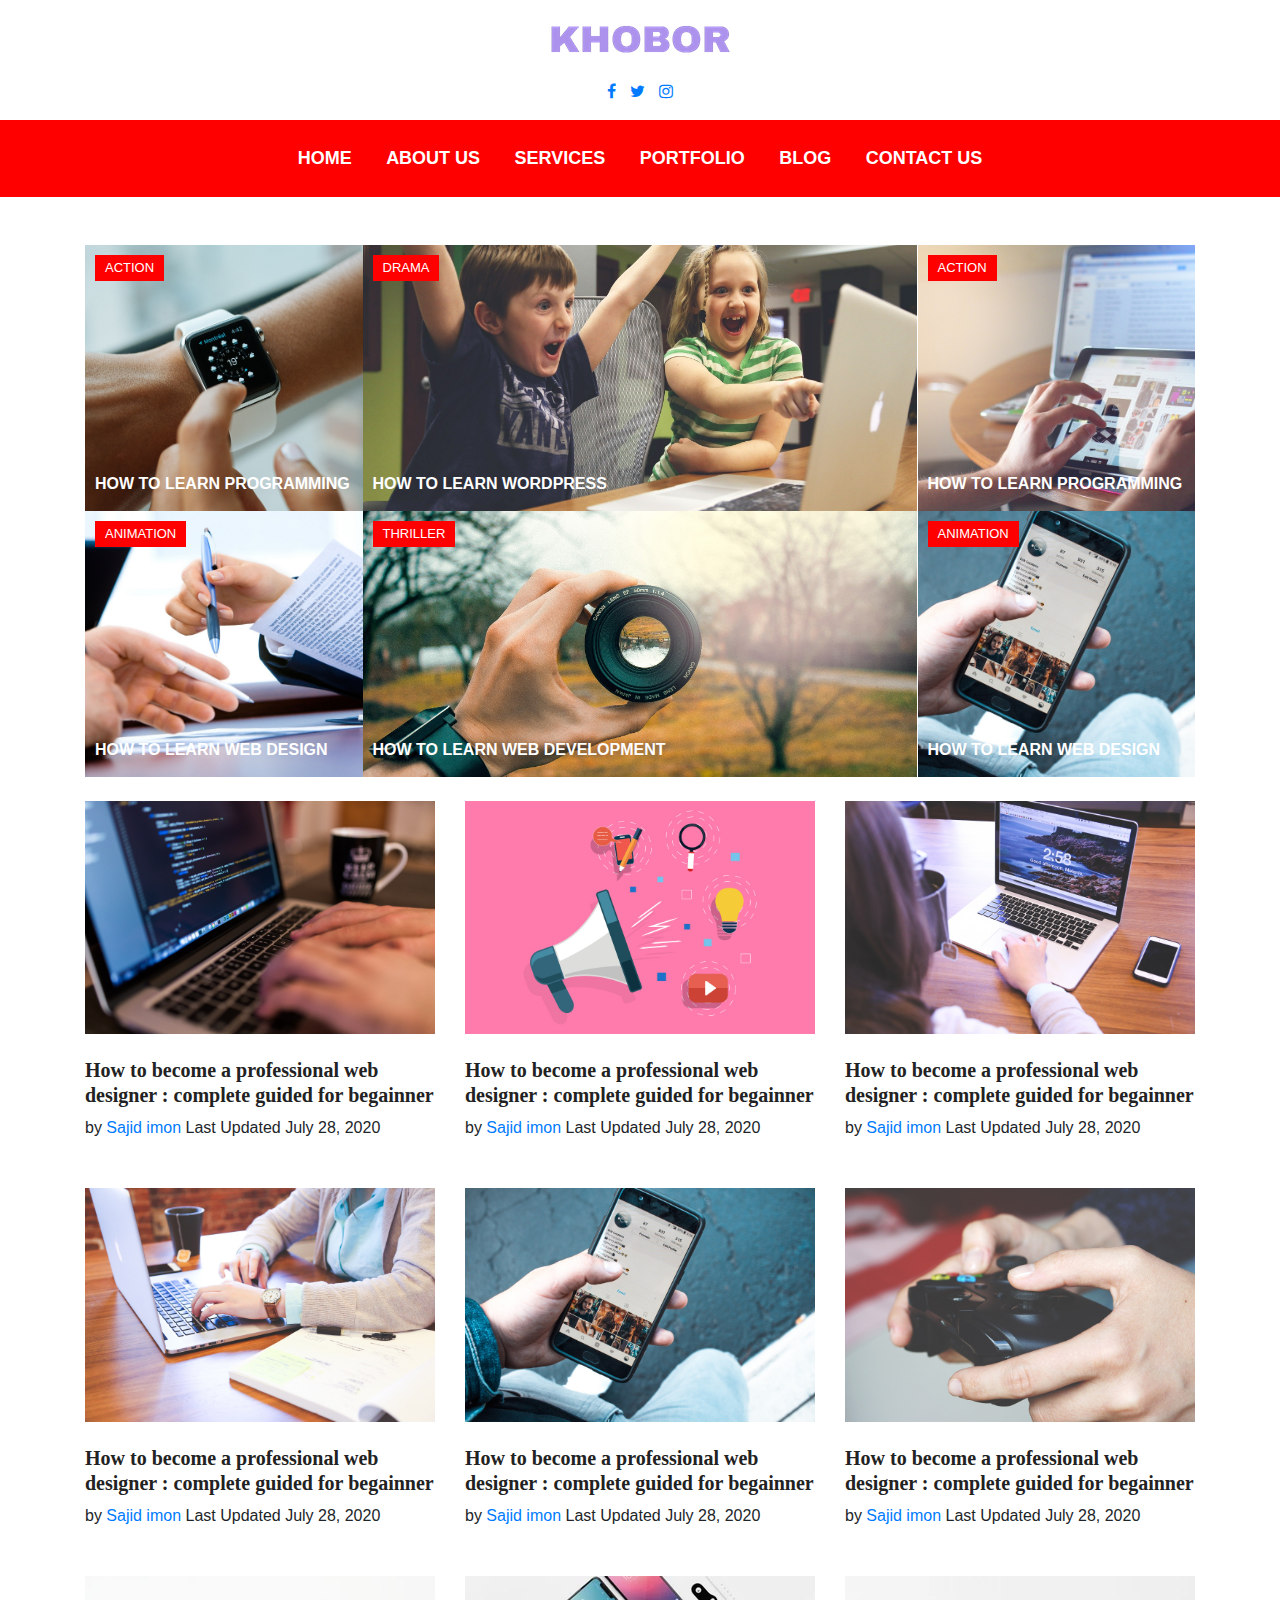
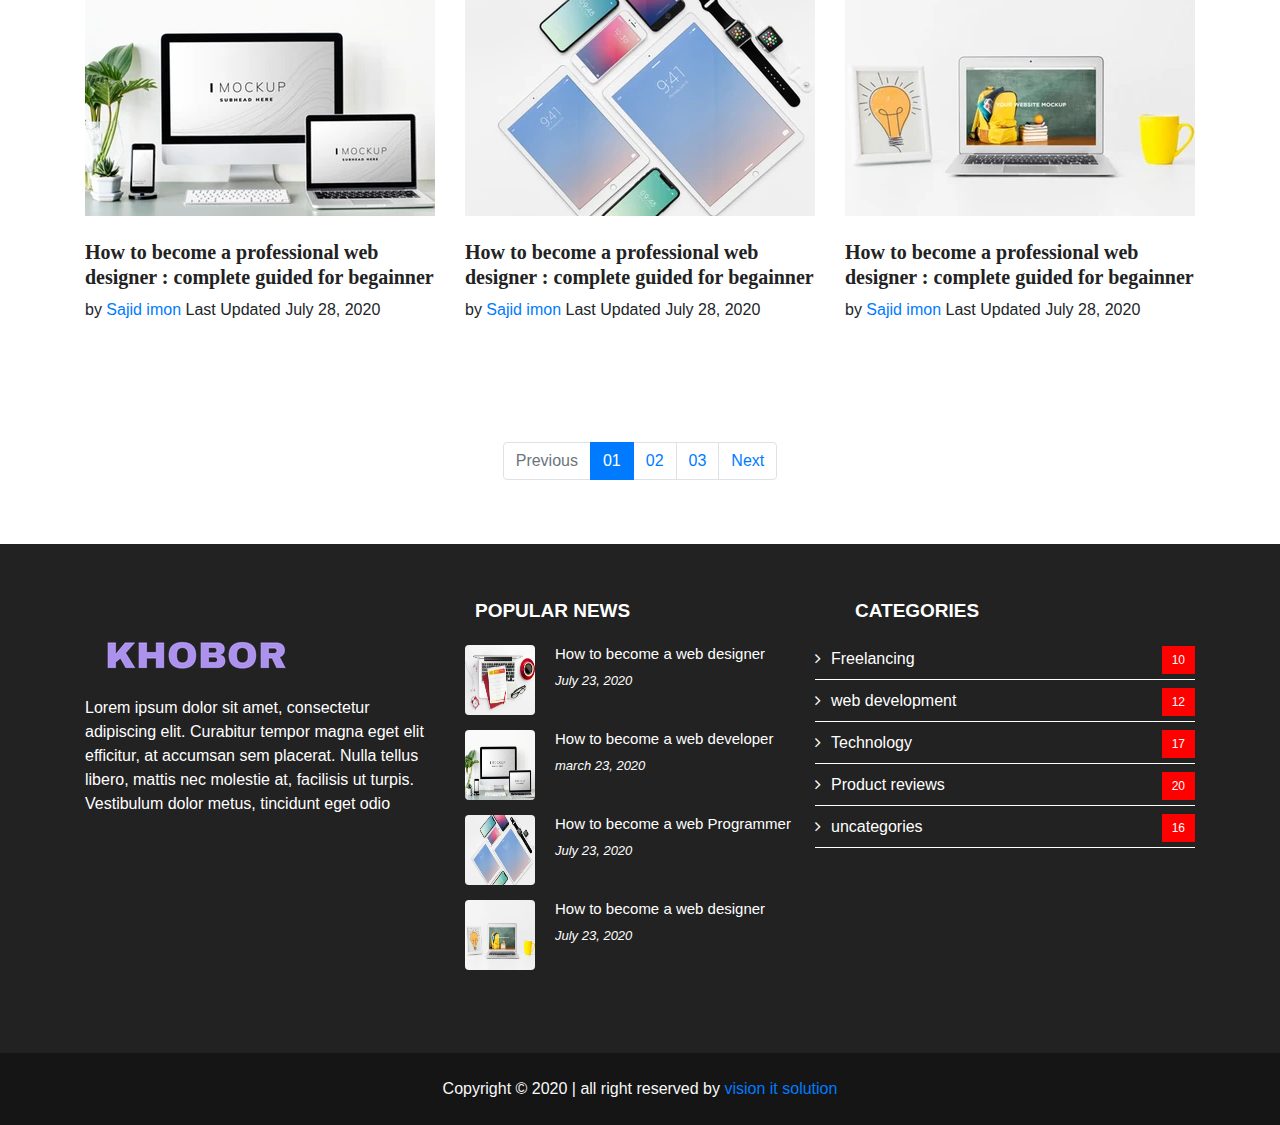
<file: homepage-01.html>
<!DOCTYPE html>
<html lang="en">

<head>
    <meta charset="UTF-8">
    <title>khoborbd - megazine wordpress theme</title>
    <link rel="stylesheet" href="css/font-awesome.min.css">
    <link rel="stylesheet" href="css/meanmenu.css">
    <link rel="stylesheet" href="css/bootstrap.min.css">
    <link rel="stylesheet" href="css/hero-content.css">
    <link rel="stylesheet" href="style.css">
</head>

<body>

    <!--header area started-->

    <section class="header">
        <div class="header-top text-center">
            <img src="images/logo.png" class="img-fluid my-4" alt="logo">
            <div class="social-icon mb-3">
                <a href="#"><i class="fa fa-facebook"></i></a>
                <a href="#"><i class="fa fa-twitter"></i></a>
                <a href="#"><i class="fa fa-instagram"></i></a>
            </div>
        </div>
        <div class="header-bottom">

            <!--main menu start-->

            <header class="header-area">
                <div class="main-menu">
                    <nav>
                        <ul>
                            <li><a href="#">Home</a></li>
                            <li><a href="#">about us</a></li>
                            <li><a href="#">services</a>
                                <ul>
                                    <li><a href="#">web design</a></li>
                                    <li><a href="#">web development</a></li>
                                    <li><a href="#">graphics design</a></li>
                                    <li><a href="#">search marketing</a></li>
                                    <li><a href="#">local seo marketing</a></li>
                                </ul>

                            </li>
                            <li><a href="#">portfolio</a>
                                <ul>
                                    <li><a href="#">web design</a></li>
                                    <li><a href="#">web development</a></li>
                                </ul>
                            </li>
                            <li><a href="#">Blog</a></li>
                            <li><a href="#">contact us</a></li>
                        </ul>
                    </nav>
                </div>
            </header>

        </div>
    </section>

    <!--header area end-->

    <!--content feature area started-->


    <section class="hero">
        <div class="container">
            <div class="row d-flex justify-content-between mt-5 no-gutters">

                <div class="col-md-3 post-left">
                    <div class="post">
                        <div class="feature-img-1">
                            <div class="post-cat">action</div>
                            <a href="#" class="post-title">how to learn programming</a>
                        </div>
                    </div>
                    <div class="post bottom-post">
                        <div class="feature-img-4">
                            <div class="post-cat">animation</div>
                            <a href="#" class="post-title">how to learn web design</a>
                        </div>
                    </div>
                </div>

                <div class="col-md-6 middle-post">
                    <div class="post">
                        <div class="feature-img-2">
                            <div class="post-cat">drama</div>
                            <a href="#" class="post-title">how to learn wordpress</a>
                        </div>
                    </div>
                    <div class="post bottom-post">
                        <div class="feature-img-5">
                            <div class="post-cat">thriller</div>
                            <a href="#" class="post-title">how to learn web development</a>
                        </div>
                    </div>
                </div>

                <div class="col-md-3">
                    <div class="post">
                        <div class="feature-img-3">
                            <div class="post-cat">action</div>
                            <a href="#" class="post-title">how to learn programming</a>
                        </div>
                    </div>
                    <div class="post bottom-post">
                        <div class="feature-img-6">
                            <div class="post-cat"><a class="text-white" href="category.html">animation</a></div>
                            <a href="single-post.html" class="post-title">how to learn web design</a>
                        </div>
                    </div>
                </div>
            </div>
        </div>
    </section>

    <!--feature area end-->



    <!--main content area started-->

    <section>
        <div class="content-area py-4">
            <div class="container">
                <div class="row">
                    <div class="col-md-4">
                        <div class="blog-post">
                            <img src="images/post1.jpg" class="img-fluid" alt="Blog1">
                            <div class="blog-content my-4">
                                <h5><a href="#">How to become a professional web designer : complete guided for
                                        begainner</a></h5>
                                <div class="mb-5">
                                    by <a href="#">Sajid imon</a>
                                    <span>Last Updated July 28, 2020</span>
                                </div>
                            </div>
                        </div>
                    </div>
                    <div class="col-md-4">
                        <div class="blog-post">
                            <img src="images/post2.jpg" class="img-fluid" alt="Blog2">
                            <div class="blog-content my-4">
                                <h5><a href="#">How to become a professional web designer : complete guided for
                                        begainner</a></h5>
                                <div class="mb-5">
                                    by <a href="#">Sajid imon</a>
                                    <span>Last Updated July 28, 2020</span>
                                </div>
                            </div>
                        </div>
                    </div>
                    <div class="col-md-4">
                        <div class="blog-post">
                            <img src="images/post3.jpg" class="img-fluid" alt="Blog3">
                            <div class="blog-content my-4">
                                <h5><a href="#">How to become a professional web designer : complete guided for
                                        begainner</a></h5>
                                <div class="mb-5">
                                    by <a href="#">Sajid imon</a>
                                    <span>Last Updated July 28, 2020</span>
                                </div>
                            </div>
                        </div>
                    </div>
                </div>
                <div class="row">
                    <div class="col-md-4">
                        <div class="blog-post">
                            <img src="images/post4.jpg" class="img-fluid" alt="Blog1">
                            <div class="blog-content my-4">
                                <h5><a href="#">How to become a professional web designer : complete guided for
                                        begainner</a></h5>
                                <div class="mb-5">
                                    by <a href="#">Sajid imon</a>
                                    <span>Last Updated July 28, 2020</span>
                                </div>
                            </div>
                        </div>
                    </div>
                    <div class="col-md-4">
                        <div class="blog-post">
                            <img src="images/post5.jpg" class="img-fluid" alt="Blog1">
                            <div class="blog-content my-4">
                                <h5><a href="#">How to become a professional web designer : complete guided for
                                        begainner</a></h5>
                                <div class="mb-5">
                                    by <a href="#">Sajid imon</a>
                                    <span>Last Updated July 28, 2020</span>
                                </div>
                            </div>
                        </div>
                    </div>
                    <div class="col-md-4">
                        <div class="blog-post">
                            <img src="images/post6.jpg" class="img-fluid" alt="Blog1">
                            <div class="blog-content my-4">
                                <h5><a href="#">How to become a professional web designer : complete guided for
                                        begainner</a></h5>
                                <div class="mb-5">
                                    by <a href="#">Sajid imon</a>
                                    <span>Last Updated July 28, 2020</span>
                                </div>
                            </div>
                        </div>
                    </div>
                </div>
                <div class="row">
                    <div class="col-md-4">
                        <div class="blog-post">
                            <img src="images/blog1.webp" class="img-fluid" alt="Blog1">
                            <div class="blog-content my-4">
                                <h5><a href="#">How to become a professional web designer : complete guided for
                                        begainner</a></h5>
                                <div class="mb-5">
                                    by <a href="#">Sajid imon</a>
                                    <span>Last Updated July 28, 2020</span>
                                </div>
                            </div>
                        </div>
                    </div>
                    <div class="col-md-4">
                        <div class="blog-post">
                            <img src="images/blog2.webp" class="img-fluid" alt="Blog1">
                            <div class="blog-content my-4">
                                <h5><a href="#">How to become a professional web designer : complete guided for
                                        begainner</a></h5>
                                <div class="mb-5">
                                    by <a href="#">Sajid imon</a>
                                    <span>Last Updated July 28, 2020</span>
                                </div>
                            </div>
                        </div>
                    </div>
                    <div class="col-md-4">
                        <div class="blog-post">
                            <img src="images/blog3.webp" class="img-fluid" alt="Blog1">
                            <div class="blog-content my-4">
                                <h5><a href="#">How to become a professional web designer : complete guided for
                                        begainner</a></h5>
                                <div class="mb-5">
                                    by <a href="#">Sajid imon</a>
                                    <span>Last Updated July 28, 2020</span>
                                </div>
                            </div>
                        </div>
                    </div>
                </div>
            </div>
        </div>
    </section>


    <!--content area end here-->


    <!--posts pagination-->


    <nav class="py-5">
        <ul class="pagination justify-content-center">
            <li class="page-item disabled"><a class="page-link" href="#">Previous</a></li>
            <li class="page-item active"><a class="page-link" href="#">01</a></li>
            <li class="page-item"><a class="page-link" href="#">02</a></li>
            <li class="page-item"><a class="page-link" href="#">03</a></li>
            <li class="page-item"><a class="page-link" href="#">Next</a></li>
        </ul>
    </nav>

    <!--pagination end-->

    <!--footer area started-->


    <section>
        <footer>
            <div class="footer-area text-white py-5">
                <div class="container">
                    <div class="row">
                        <div class="col-md-4">
                            <div class="about-con my-5">
                                <a href="index.html">
                                    <img src="images/logo.png" alt="logo">
                                </a>
                                <div class="mt-4">
                                    <p>Lorem ipsum dolor sit amet, consectetur adipiscing elit. Curabitur tempor magna
                                        eget elit efficitur, at accumsan sem placerat. Nulla tellus libero, mattis nec
                                        molestie at, facilisis ut turpis. Vestibulum dolor metus, tincidunt eget odio
                                    </p>
                                </div>
                            </div>
                        </div>
                        <div class="col-md-4">
                            <!--popular post widget-->

                            <div class="widget">
                                <h3 class="widget-title">Popular news</h3>
                                <div class="widget-content">
                                    <ul class="popular-news">

                                        <li>
                                            <div class="popular-news-item clearfix">
                                                <div class="item-img">
                                                    <a href="#">
                                                        <img src="images/blog.webp" class="img-fluid rounded"
                                                            alt="item1">
                                                    </a>
                                                </div>
                                                <div class="news-item-container">
                                                    <h2 class="news-title">How to become a web designer</h2>
                                                    <div class="news-meta">
                                                        <div class="news-date">July 23, 2020</div>
                                                    </div>
                                                </div>
                                            </div>
                                        </li>

                                        <li>
                                            <div class="popular-news-item clearfix">
                                                <div class="item-img">
                                                    <a href="#">
                                                        <img src="images/blog1.webp" class="img-fluid rounded"
                                                            alt="item1">
                                                    </a>
                                                </div>
                                                <div class="news-item-container">
                                                    <h2 class="news-title">How to become a web developer</h2>
                                                    <div class="news-meta">
                                                        <div class="news-date">march 23, 2020</div>
                                                    </div>
                                                </div>
                                            </div>
                                        </li>

                                        <li>
                                            <div class="popular-news-item clearfix">
                                                <div class="item-img">
                                                    <a href="#">
                                                        <img src="images/blog2.webp" class="img-fluid rounded"
                                                            alt="item1">
                                                    </a>
                                                </div>
                                                <div class="news-item-container">
                                                    <h2 class="news-title">How to become a web Programmer</h2>
                                                    <div class="news-meta">
                                                        <div class="news-date">July 23, 2020</div>
                                                    </div>
                                                </div>
                                            </div>
                                        </li>

                                        <li>
                                            <div class="popular-news-item clearfix">
                                                <div class="item-img">
                                                    <a href="#">
                                                        <img src="images/blog3.webp" class="img-fluid rounded"
                                                            alt="item1">
                                                    </a>
                                                </div>
                                                <div class="news-item-container">
                                                    <h2 class="news-title">How to become a web designer</h2>
                                                    <div class="news-meta">
                                                        <div class="news-date">July 23, 2020</div>
                                                    </div>
                                                </div>
                                            </div>
                                        </li>

                                    </ul>
                                </div>
                            </div>
                        </div>
                        <div class="col-md-4">
                            <div class="widget">
                                <div class="h3 widget-title">categories</div>
                                <div class="widget-content">
                                    <div class="sidebar-categories">
                                        <ul>
                                            <li>Freelancing<span>10</span></li>
                                            <li>web development<span>12</span></li>
                                            <li>Technology<span>17</span></li>
                                            <li>Product reviews<span>20</span></li>
                                            <li>uncategories<span>16</span></li>
                                        </ul>
                                    </div>
                                </div>
                            </div>
                        </div>
                    </div>
                </div>
            </div>
        </footer>
    </section>

    <!--copyright section-->

    <section class="copyright text-center text-light py-4">
        <p class="mb-0">Copyright &copy; 2020 | all right reserved by <a target="_blank"
                href="https://it-kothon.com">vision it solution</a></p>
    </section>


    <script src="js/jquery-1.11.3.min.js"></script>
    <script src="js/bootstrap.min.js"></script>
    <script src="js/jquery.meanmenu.js"></script>
    <script src="js/custom.js"></script>
</body>

</html>
</file>
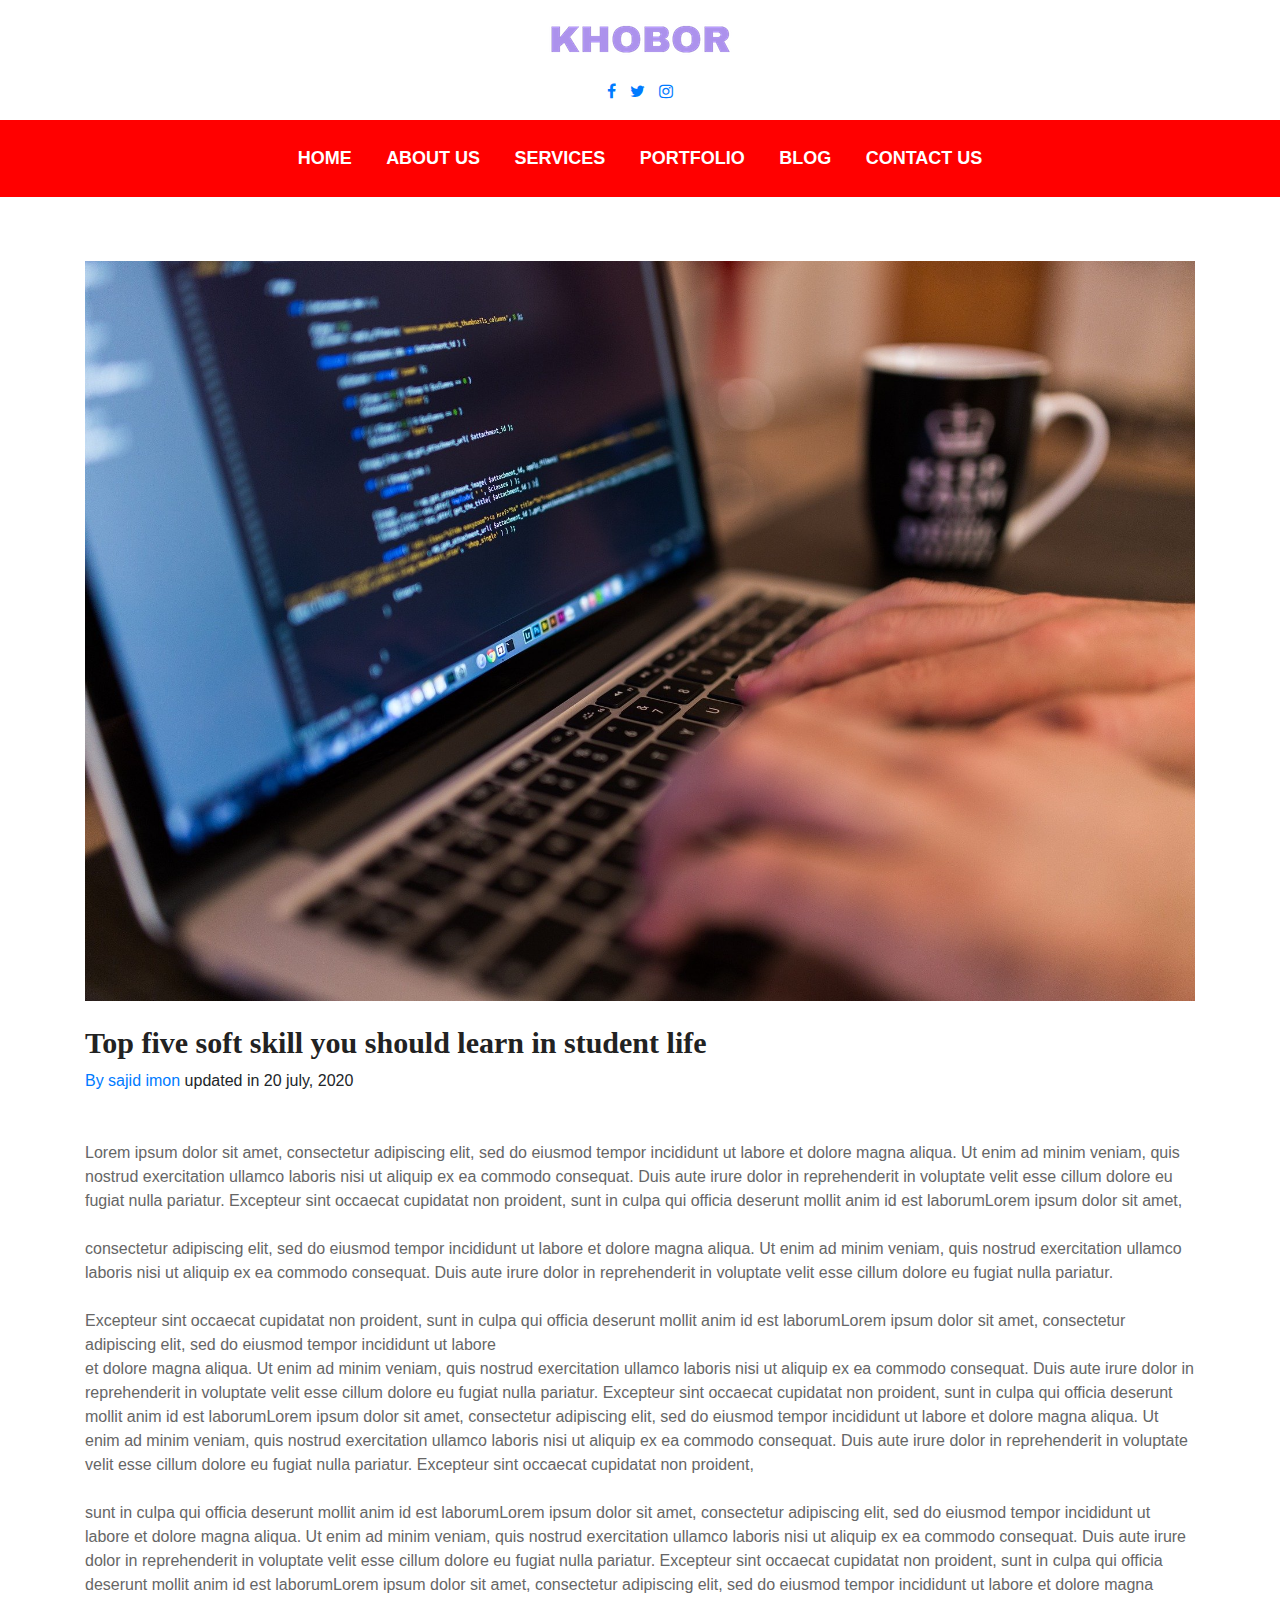
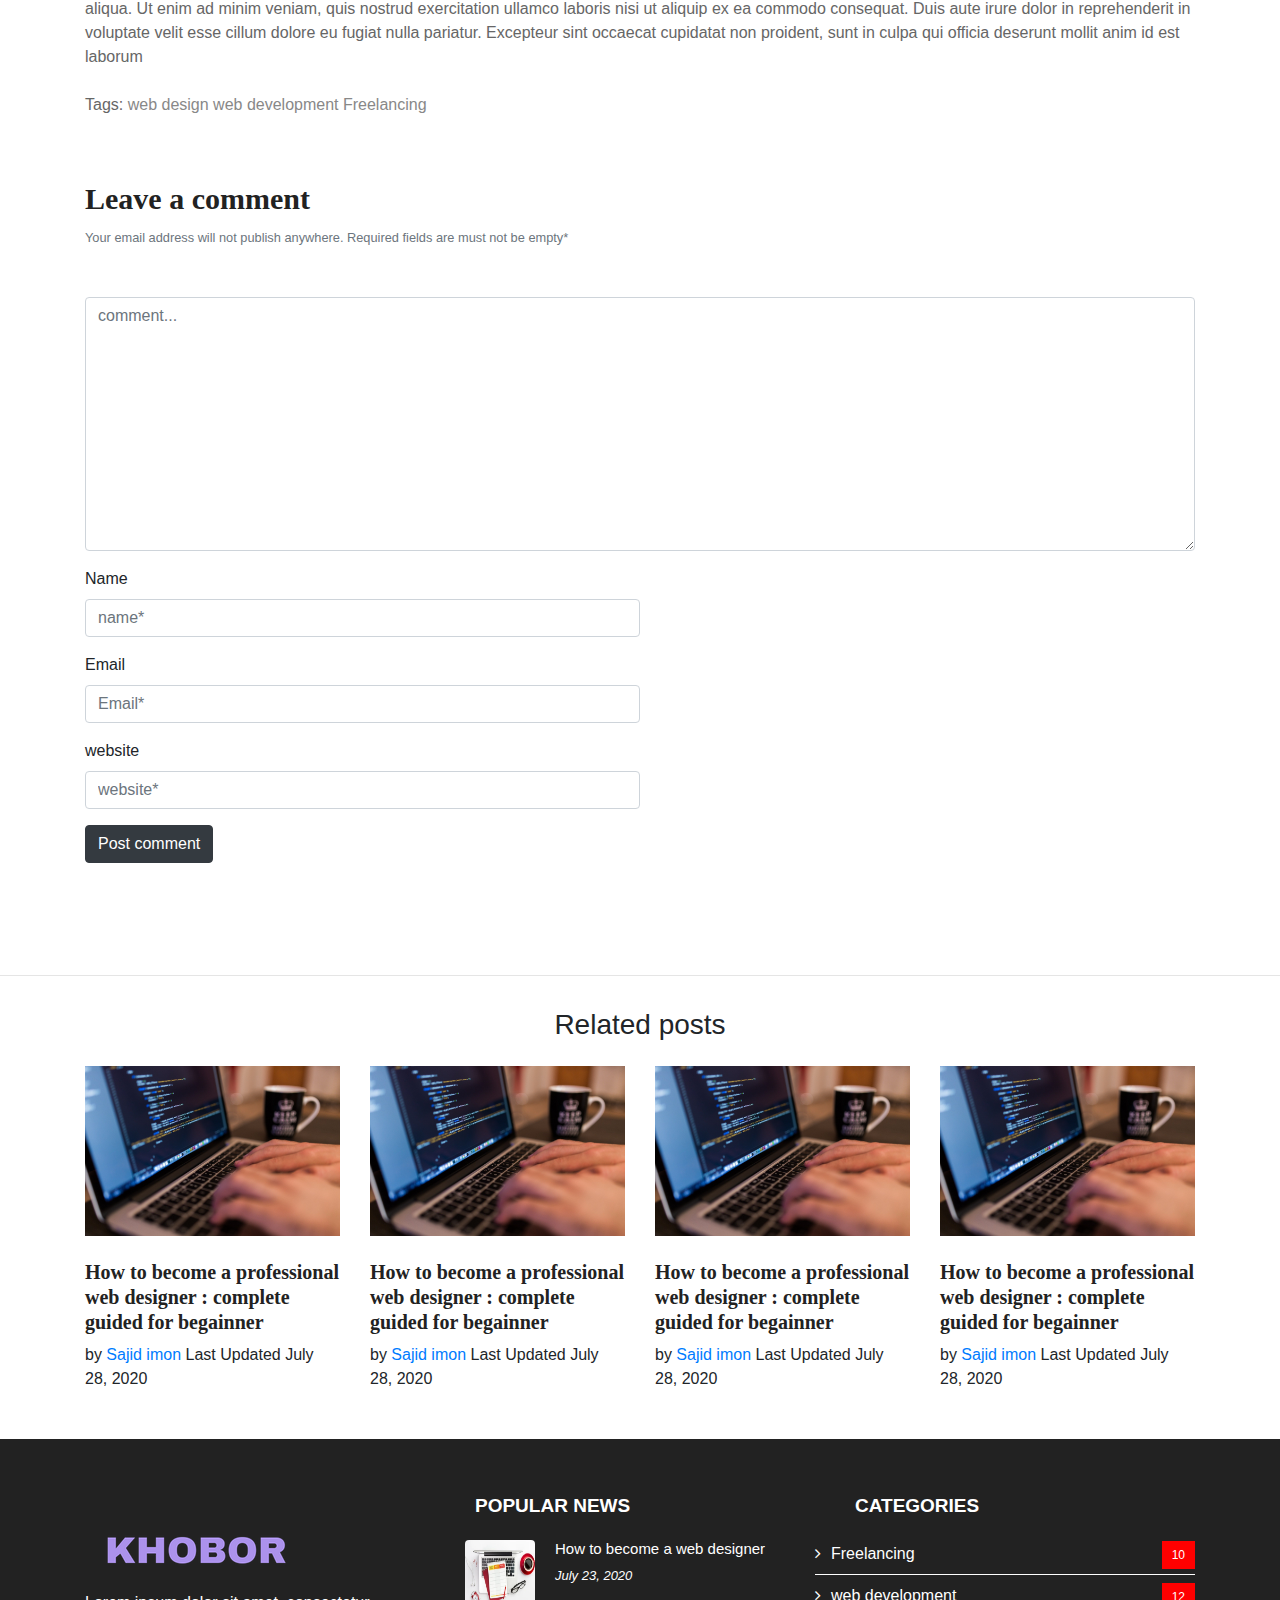
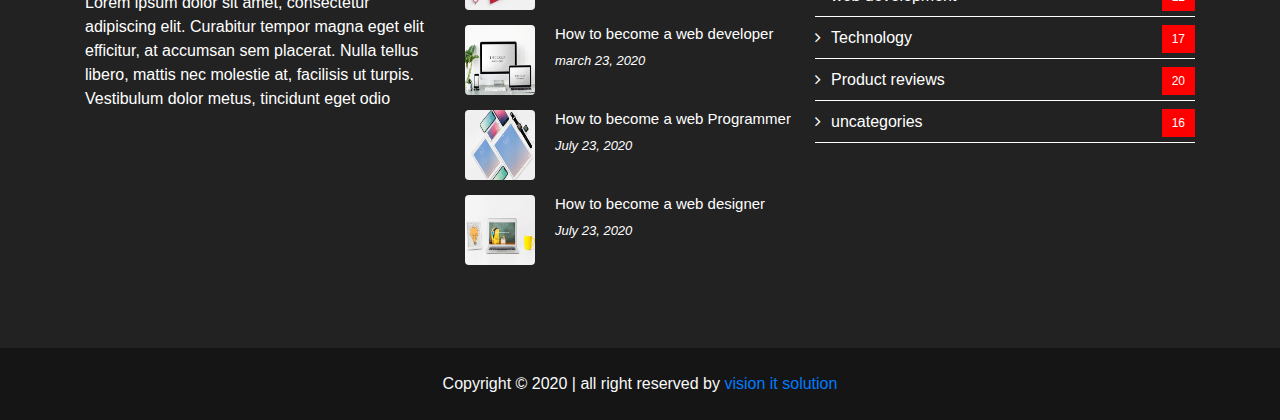
<file: single-post with no sidebar.html>
<!DOCTYPE html>
<html lang="en">

<head>
    <meta charset="UTF-8">
    <title>khoborbd - megazine wordpress theme</title>
    <link rel="stylesheet" href="css/font-awesome.min.css">
    <link rel="stylesheet" href="css/bootstrap.min.css">
    <link rel="stylesheet" href="style.css">
</head>

<body>
    
    <!--header area started-->

    <section class="header">
        <div class="header-top text-center">
            <img src="images/logo.png" class="img-fluid my-4" alt="logo">
            <div class="social-icon mb-3">
                <a href="#"><i class="fa fa-facebook"></i></a>
                <a href="#"><i class="fa fa-twitter"></i></a>
                <a href="#"><i class="fa fa-instagram"></i></a>
            </div>
        </div>
        <div class="header-bottom">

            <!--main menu start-->

            <header class="header-area">
                <div class="main-menu">
                    <nav>
                        <ul>
                            <li><a href="#">Home</a></li>
                            <li><a href="#">about us</a></li>
                            <li><a href="#">services</a>
                                <ul>
                                    <li><a href="#">web design</a></li>
                                    <li><a href="#">web development</a></li>
                                    <li><a href="#">graphics design</a></li>
                                    <li><a href="#">search marketing</a></li>
                                    <li><a href="#">local seo marketing</a></li>
                                </ul>

                            </li>
                            <li><a href="#">portfolio</a>
                                <ul>
                                    <li><a href="#">web design</a></li>
                                    <li><a href="#">web development</a></li>
                                </ul>
                            </li>
                            <li><a href="#">Blog</a></li>
                            <li><a href="#">contact us</a></li>
                        </ul>
                    </nav>
                </div>
            </header>

        </div>
    </section>

    <!--header area end-->

    <!--main content area started-->

    <section>
        <div class="content-area py-5">
            <div class="container">
                <div class="row">
                    <div class="col-md-12">
                        <div class="blog-content">

                            <img src="images/post1.jpg" class="img-fluid" alt="single-post">

                            <div class="my-4">
                                <h3>Top five soft skill you should learn in student life</h3>
                                <span><a href="#">By sajid imon</a> updated in 20 july, 2020</span>
                            </div>



                            <p class="mt-5">Lorem ipsum dolor sit amet, consectetur adipiscing elit, sed do eiusmod
                                tempor incididunt ut labore et dolore magna aliqua. Ut enim ad minim veniam, quis
                                nostrud exercitation ullamco laboris nisi ut aliquip ex ea commodo consequat. Duis aute
                                irure dolor in reprehenderit in voluptate velit esse cillum dolore eu fugiat nulla
                                pariatur. Excepteur sint occaecat cupidatat non proident, sunt in culpa qui officia
                                deserunt mollit anim id est laborumLorem ipsum dolor sit amet,<br> <br> consectetur
                                adipiscing elit, sed do eiusmod tempor incididunt ut labore et dolore magna aliqua. Ut
                                enim ad minim veniam, quis nostrud exercitation ullamco laboris nisi ut aliquip ex ea
                                commodo consequat. Duis aute irure dolor in reprehenderit in voluptate velit esse cillum
                                dolore eu fugiat nulla pariatur. <br> <br> Excepteur sint occaecat cupidatat non
                                proident, sunt in culpa qui officia deserunt mollit anim id est laborumLorem ipsum dolor
                                sit amet, consectetur adipiscing elit, sed do eiusmod tempor incididunt ut labore <br>
                                et dolore magna aliqua. Ut enim ad minim veniam, quis nostrud exercitation ullamco
                                laboris nisi ut aliquip ex ea commodo consequat. Duis aute irure dolor in reprehenderit
                                in voluptate velit esse cillum dolore eu fugiat nulla pariatur. Excepteur sint occaecat
                                cupidatat non proident, sunt in culpa qui officia deserunt mollit anim id est
                                laborumLorem ipsum dolor sit amet, consectetur adipiscing elit, sed do eiusmod tempor
                                incididunt ut labore et dolore magna aliqua. Ut enim ad minim veniam, quis nostrud
                                exercitation ullamco laboris nisi ut aliquip ex ea commodo consequat. Duis aute irure
                                dolor in reprehenderit in voluptate velit esse cillum dolore eu fugiat nulla pariatur.
                                Excepteur sint occaecat cupidatat non proident,<br> <br> sunt in culpa qui officia
                                deserunt mollit anim id est laborumLorem ipsum dolor sit amet, consectetur adipiscing
                                elit, sed do eiusmod tempor incididunt ut labore et dolore magna aliqua. Ut enim ad
                                minim veniam, quis nostrud exercitation ullamco laboris nisi ut aliquip ex ea commodo
                                consequat. Duis aute irure dolor in reprehenderit in voluptate velit esse cillum dolore
                                eu fugiat nulla pariatur. Excepteur sint occaecat cupidatat non proident, sunt in culpa
                                qui officia deserunt mollit anim id est laborumLorem ipsum dolor sit amet, consectetur
                                adipiscing elit, sed do eiusmod tempor incididunt ut labore et dolore magna aliqua. Ut
                                enim ad minim veniam, quis nostrud exercitation ullamco laboris nisi ut aliquip ex ea
                                commodo consequat. Duis aute irure dolor in reprehenderit in voluptate velit esse cillum
                                dolore eu fugiat nulla pariatur. Excepteur sint occaecat cupidatat non proident, sunt in
                                culpa qui officia deserunt mollit anim id est laborum</p>

                            <div class="tags mt-4">
                                <p>
                                    Tags:
                                    <a href="#">web design</a>
                                    <a href="#">web development</a>
                                    <a href="#">Freelancing</a>
                                </p>
                            </div>

                            <!--comments area-->

                            <div class="py-5">
                                <h3>Leave a comment</h3>
                                <small class="text-muted">Your email address will not publish anywhere. Required fields
                                    are must not be empty*</small>
                            </div>

                            <div class="comments-area pb-5">
                                <form>
                                    <div class="form-group">
                                        <textarea placeholder="comment..." class="form-control" id="" cols="30"
                                            rows="10"></textarea>
                                    </div>
                                    <div class="form-group">
                                        <label for="name">Name</label>
                                        <input type="text" id="name" class="form-control w-50" placeholder="name*">
                                    </div>
                                    <div class="form-group">
                                        <label for="email">Email</label>
                                        <input type="text" id="email" class="form-control w-50" placeholder="Email*">
                                    </div>
                                    <div class="form-group">
                                        <label for="website">website</label>
                                        <input type="url" id="website" class="form-control w-50" placeholder="website*">
                                    </div>
                                    <input type="submit" value="Post comment" class="btn btn-dark">
                                </form>
                            </div>


                        </div>
                    </div>
                </div>
            </div>
        </div>

    </section>


    <!--content area end here-->


    <!--related posts area-->


    <section class="related-post">
        <hr>
        <h3 class="text-center py-3">Related posts</h3>
        <div class="related-content">
            <div class="container">
                <div class="row">
                    <div class="col-md-3">
                        <div class="blog-post">
                            <img src="images/post1.jpg" class="img-fluid" alt="Blog1">
                            <div class="blog-content my-4">
                                <h5><a href="#">How to become a professional web designer : complete guided for
                                        begainner</a></h5>
                                <div class="mb-5">
                                    by <a href="#">Sajid imon</a>
                                    <span>Last Updated July 28, 2020</span>
                                </div>
                            </div>
                        </div>
                    </div>
                    <div class="col-md-3">
                        <div class="blog-post">
                            <img src="images/post1.jpg" class="img-fluid" alt="Blog1">
                            <div class="blog-content my-4">
                                <h5><a href="#">How to become a professional web designer : complete guided for
                                        begainner</a></h5>
                                <div class="mb-5">
                                    by <a href="#">Sajid imon</a>
                                    <span>Last Updated July 28, 2020</span>
                                </div>
                            </div>
                        </div>
                    </div>
                    <div class="col-md-3">
                        <div class="blog-post">
                            <img src="images/post1.jpg" class="img-fluid" alt="Blog1">
                            <div class="blog-content my-4">
                                <h5><a href="#">How to become a professional web designer : complete guided for
                                        begainner</a></h5>
                                <div class="mb-5">
                                    by <a href="#">Sajid imon</a>
                                    <span>Last Updated July 28, 2020</span>
                                </div>
                            </div>
                        </div>
                    </div>
                    <div class="col-md-3">
                        <div class="blog-post">
                            <img src="images/post1.jpg" class="img-fluid" alt="Blog1">
                            <div class="blog-content my-4">
                                <h5><a href="#">How to become a professional web designer : complete guided for
                                        begainner</a></h5>
                                <div class="mb-5">
                                    by <a href="#">Sajid imon</a>
                                    <span>Last Updated July 28, 2020</span>
                                </div>
                            </div>
                        </div>
                    </div>
                </div>
            </div>
        </div>

    </section>

    <!-- related post section end-->

    <!--footer area started-->


    <section>
        <footer>
            <div class="footer-area text-white py-5">
                <div class="container">
                    <div class="row">
                        <div class="col-md-4">
                            <div class="about-con my-5">
                                <a href="index.html">
                                    <img src="images/logo.png" alt="logo">
                                </a>
                                <div class="mt-4">
                                    <p>Lorem ipsum dolor sit amet, consectetur adipiscing elit. Curabitur tempor magna
                                        eget elit efficitur, at accumsan sem placerat. Nulla tellus libero, mattis nec
                                        molestie at, facilisis ut turpis. Vestibulum dolor metus, tincidunt eget odio
                                    </p>
                                </div>
                            </div>
                        </div>
                        <div class="col-md-4">
                            <!--popular post widget-->

                            <div class="widget">
                                <h3 class="widget-title">Popular news</h3>
                                <div class="widget-content">
                                    <ul class="popular-news">

                                        <li>
                                            <div class="popular-news-item clearfix">
                                                <div class="item-img">
                                                    <a href="#">
                                                        <img src="images/blog.webp" class="img-fluid rounded"
                                                            alt="item1">
                                                    </a>
                                                </div>
                                                <div class="news-item-container">
                                                    <h2 class="news-title">How to become a web designer</h2>
                                                    <div class="news-meta">
                                                        <div class="news-date">July 23, 2020</div>
                                                    </div>
                                                </div>
                                            </div>
                                        </li>

                                        <li>
                                            <div class="popular-news-item clearfix">
                                                <div class="item-img">
                                                    <a href="#">
                                                        <img src="images/blog1.webp" class="img-fluid rounded"
                                                            alt="item1">
                                                    </a>
                                                </div>
                                                <div class="news-item-container">
                                                    <h2 class="news-title">How to become a web developer</h2>
                                                    <div class="news-meta">
                                                        <div class="news-date">march 23, 2020</div>
                                                    </div>
                                                </div>
                                            </div>
                                        </li>

                                        <li>
                                            <div class="popular-news-item clearfix">
                                                <div class="item-img">
                                                    <a href="#">
                                                        <img src="images/blog2.webp" class="img-fluid rounded"
                                                            alt="item1">
                                                    </a>
                                                </div>
                                                <div class="news-item-container">
                                                    <h2 class="news-title">How to become a web Programmer</h2>
                                                    <div class="news-meta">
                                                        <div class="news-date">July 23, 2020</div>
                                                    </div>
                                                </div>
                                            </div>
                                        </li>

                                        <li>
                                            <div class="popular-news-item clearfix">
                                                <div class="item-img">
                                                    <a href="#">
                                                        <img src="images/blog3.webp" class="img-fluid rounded"
                                                            alt="item1">
                                                    </a>
                                                </div>
                                                <div class="news-item-container">
                                                    <h2 class="news-title">How to become a web designer</h2>
                                                    <div class="news-meta">
                                                        <div class="news-date">July 23, 2020</div>
                                                    </div>
                                                </div>
                                            </div>
                                        </li>

                                    </ul>
                                </div>
                            </div>
                        </div>
                        <div class="col-md-4">
                            <div class="widget">
                                <div class="h3 widget-title">categories</div>
                                <div class="widget-content">
                                    <div class="sidebar-categories">
                                        <ul>
                                            <li>Freelancing<span>10</span></li>
                                            <li>web development<span>12</span></li>
                                            <li>Technology<span>17</span></li>
                                            <li>Product reviews<span>20</span></li>
                                            <li>uncategories<span>16</span></li>
                                        </ul>
                                    </div>
                                </div>
                            </div>
                        </div>
                    </div>
                </div>
            </div>
        </footer>
    </section>

    <!--copyright section-->

    <section class="copyright text-center text-light py-4">
        <p class="mb-0">Copyright &copy; 2020 | all right reserved by <a target="_blank"
                href="https://it-kothon.com">vision it solution</a></p>
    </section>


    <script src="js/jquery-1.11.3.min.js"></script>
    <script src="js/bootstrap.min.js"></script>
</body>

</html>
</file>
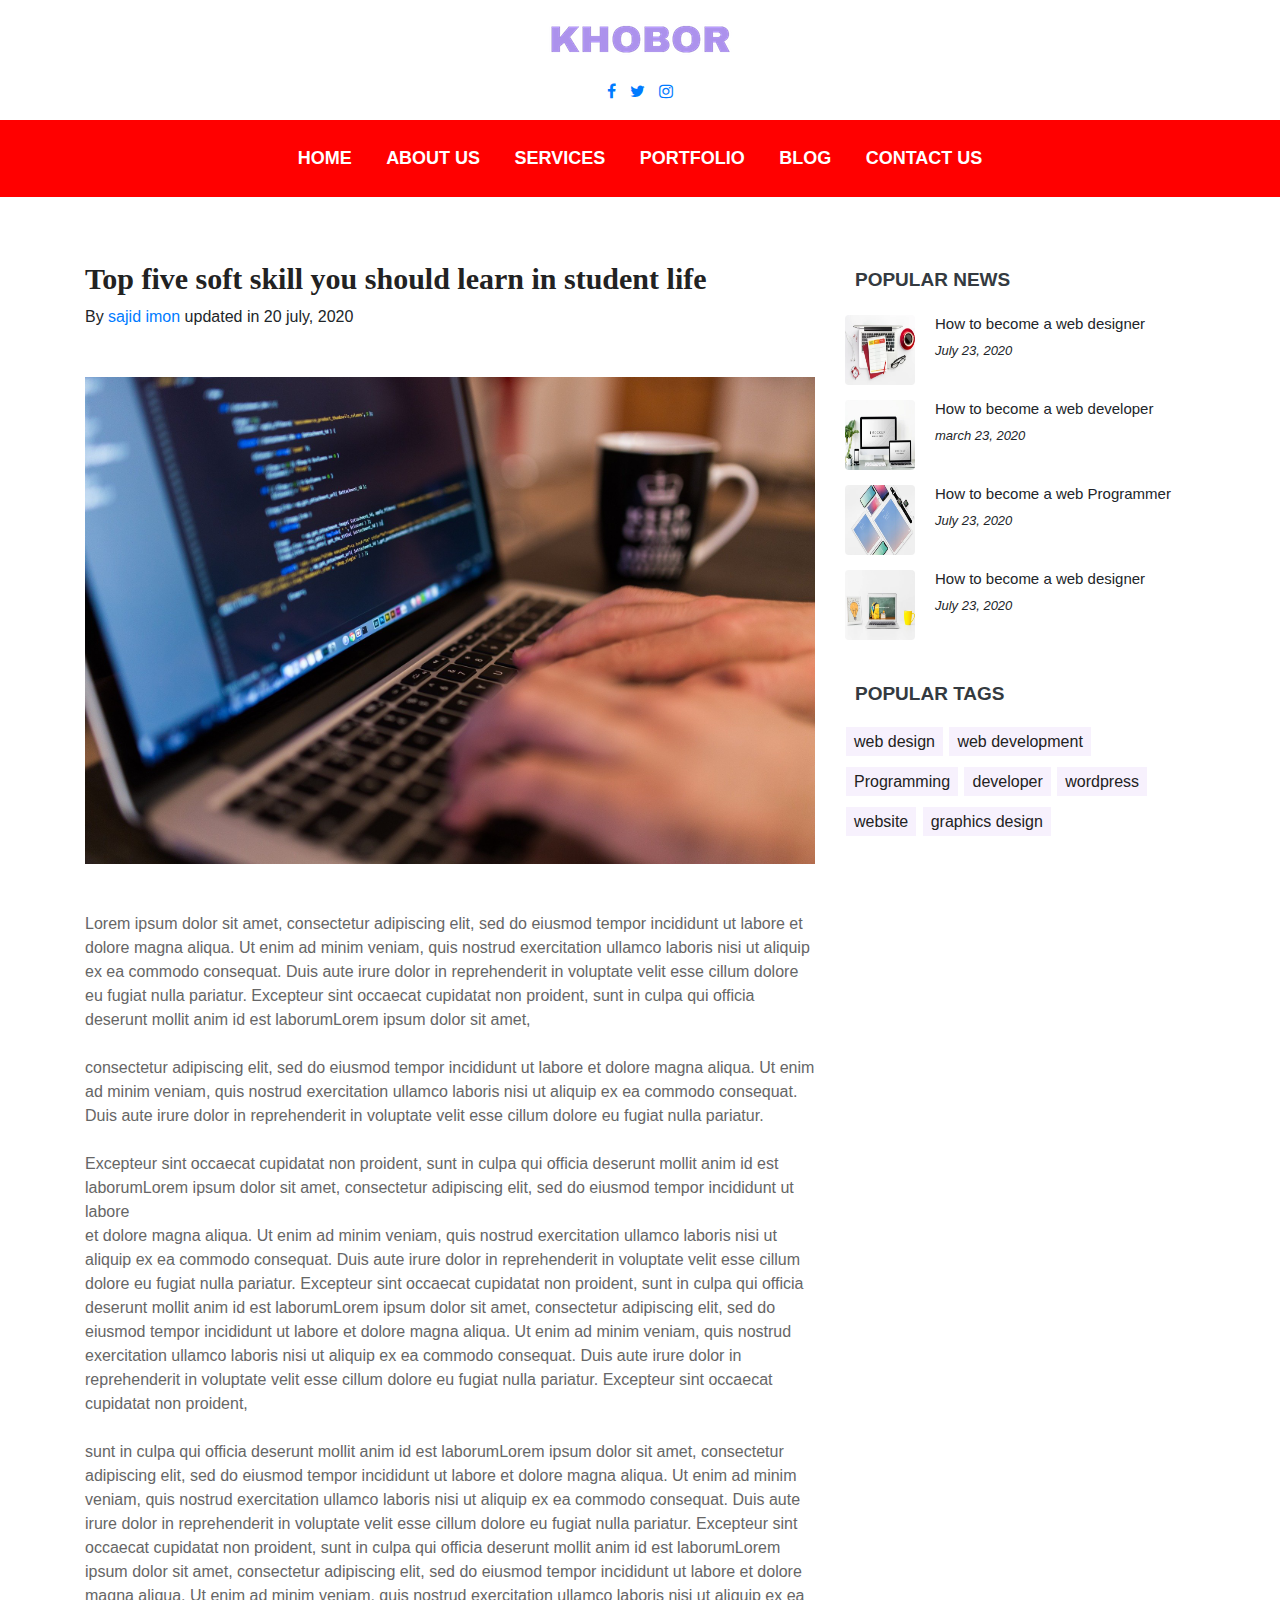
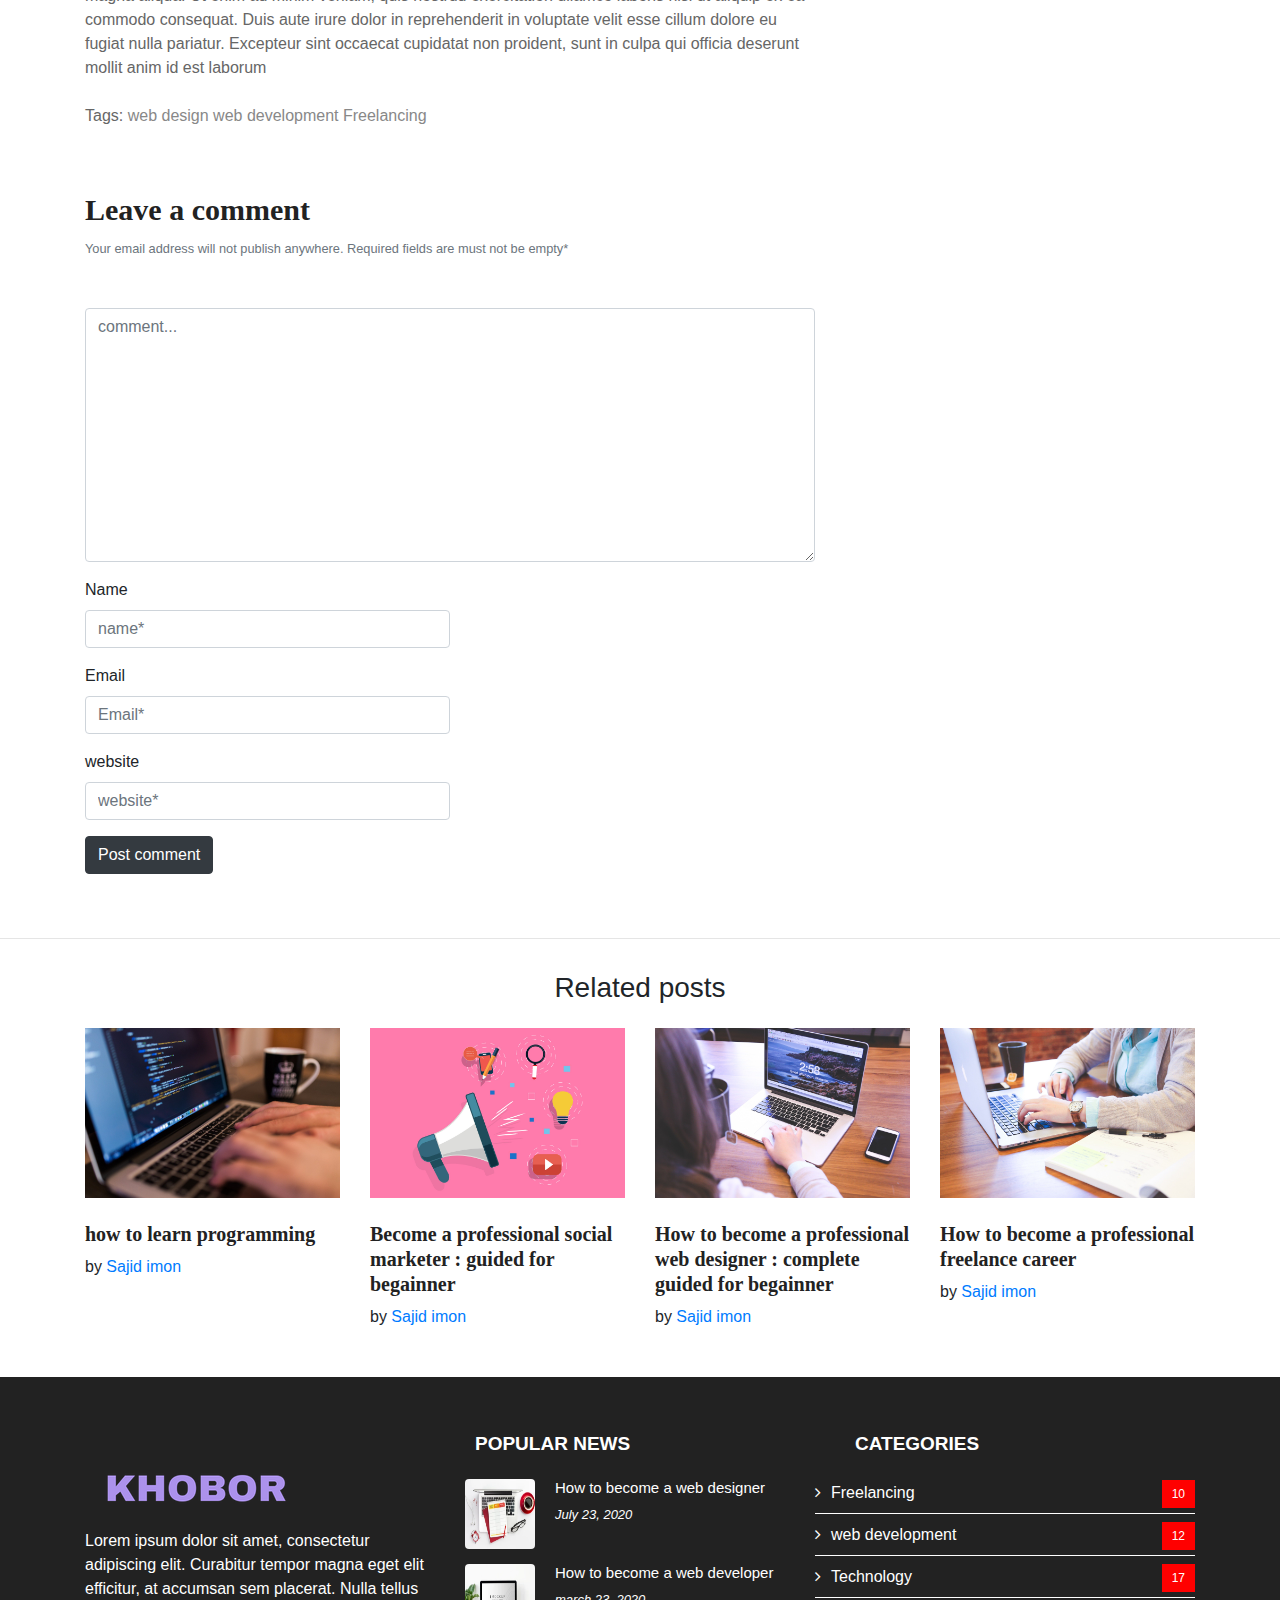
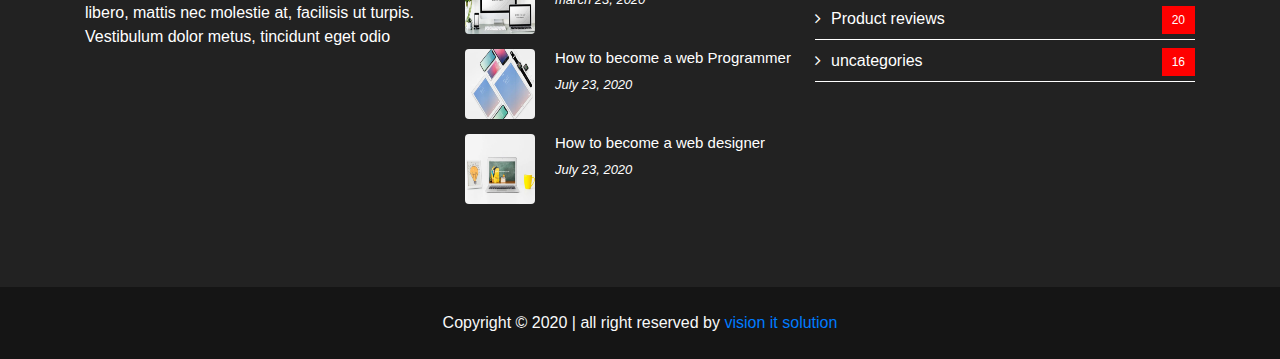
<file: single-post with sidebar.html>
<!DOCTYPE html>
<html lang="en">

<head>
    <meta charset="UTF-8">
    <title>khoborbd - megazine wordpress theme</title>
    <link rel="stylesheet" href="css/font-awesome.min.css">
    <link rel="stylesheet" href="css/bootstrap.min.css">
    <link rel="stylesheet" href="style.css">
</head>

<body>


    <!--header area started-->

    <section class="header">
        <div class="header-top text-center">
            <img src="images/logo.png" class="img-fluid my-4" alt="logo">
            <div class="social-icon mb-3">
                <a href="#"><i class="fa fa-facebook"></i></a>
                <a href="#"><i class="fa fa-twitter"></i></a>
                <a href="#"><i class="fa fa-instagram"></i></a>
            </div>
        </div>
        <div class="header-bottom">

            <!--main menu start-->

            <header class="header-area">
                <div class="main-menu">
                    <nav>
                        <ul>
                            <li><a href="#">Home</a></li>
                            <li><a href="#">about us</a></li>
                            <li><a href="#">services</a>
                                <ul>
                                    <li><a href="#">web design</a></li>
                                    <li><a href="#">web development</a></li>
                                    <li><a href="#">graphics design</a></li>
                                    <li><a href="#">search marketing</a></li>
                                    <li><a href="#">local seo marketing</a></li>
                                </ul>

                            </li>
                            <li><a href="#">portfolio</a>
                                <ul>
                                    <li><a href="#">web design</a></li>
                                    <li><a href="#">web development</a></li>
                                </ul>
                            </li>
                            <li><a href="#">Blog</a></li>
                            <li><a href="#">contact us</a></li>
                        </ul>
                    </nav>
                </div>
            </header>

        </div>
    </section>

    <!--header area end-->


    <!--content feature area started-->


    <section class="feature-area">
        <div class="container">
            <div class="row">
                <div class="col-3">

                </div>
                <div class="col-3"></div>
                <div class="col-3"></div>
            </div>
        </div>
    </section>

    <!--main content area started-->

    <section>
        <div class="content-area pt-5">
            <div class="container">
                <div class="row">
                    <div class="col-md-8">
                        <div class="blog-content">
                            <h3>Top five soft skill you should learn in student life</h3>
                            <div class="mb-5">
                                <span>By<a href="#"> sajid imon</a> updated in 20 july, 2020</span>
                            </div>

                            <img src="images/post1.jpg" class="img-fluid" alt="single-post">

                            <p class="mt-5">Lorem ipsum dolor sit amet, consectetur adipiscing elit, sed do eiusmod
                                tempor incididunt ut labore et dolore magna aliqua. Ut enim ad minim veniam, quis
                                nostrud exercitation ullamco laboris nisi ut aliquip ex ea commodo consequat. Duis aute
                                irure dolor in reprehenderit in voluptate velit esse cillum dolore eu fugiat nulla
                                pariatur. Excepteur sint occaecat cupidatat non proident, sunt in culpa qui officia
                                deserunt mollit anim id est laborumLorem ipsum dolor sit amet,<br> <br> consectetur
                                adipiscing elit, sed do eiusmod tempor incididunt ut labore et dolore magna aliqua. Ut
                                enim ad minim veniam, quis nostrud exercitation ullamco laboris nisi ut aliquip ex ea
                                commodo consequat. Duis aute irure dolor in reprehenderit in voluptate velit esse cillum
                                dolore eu fugiat nulla pariatur. <br> <br> Excepteur sint occaecat cupidatat non
                                proident, sunt in culpa qui officia deserunt mollit anim id est laborumLorem ipsum dolor
                                sit amet, consectetur adipiscing elit, sed do eiusmod tempor incididunt ut labore <br>
                                et dolore magna aliqua. Ut enim ad minim veniam, quis nostrud exercitation ullamco
                                laboris nisi ut aliquip ex ea commodo consequat. Duis aute irure dolor in reprehenderit
                                in voluptate velit esse cillum dolore eu fugiat nulla pariatur. Excepteur sint occaecat
                                cupidatat non proident, sunt in culpa qui officia deserunt mollit anim id est
                                laborumLorem ipsum dolor sit amet, consectetur adipiscing elit, sed do eiusmod tempor
                                incididunt ut labore et dolore magna aliqua. Ut enim ad minim veniam, quis nostrud
                                exercitation ullamco laboris nisi ut aliquip ex ea commodo consequat. Duis aute irure
                                dolor in reprehenderit in voluptate velit esse cillum dolore eu fugiat nulla pariatur.
                                Excepteur sint occaecat cupidatat non proident,<br> <br> sunt in culpa qui officia
                                deserunt mollit anim id est laborumLorem ipsum dolor sit amet, consectetur adipiscing
                                elit, sed do eiusmod tempor incididunt ut labore et dolore magna aliqua. Ut enim ad
                                minim veniam, quis nostrud exercitation ullamco laboris nisi ut aliquip ex ea commodo
                                consequat. Duis aute irure dolor in reprehenderit in voluptate velit esse cillum dolore
                                eu fugiat nulla pariatur. Excepteur sint occaecat cupidatat non proident, sunt in culpa
                                qui officia deserunt mollit anim id est laborumLorem ipsum dolor sit amet, consectetur
                                adipiscing elit, sed do eiusmod tempor incididunt ut labore et dolore magna aliqua. Ut
                                enim ad minim veniam, quis nostrud exercitation ullamco laboris nisi ut aliquip ex ea
                                commodo consequat. Duis aute irure dolor in reprehenderit in voluptate velit esse cillum
                                dolore eu fugiat nulla pariatur. Excepteur sint occaecat cupidatat non proident, sunt in
                                culpa qui officia deserunt mollit anim id est laborum</p>

                            <div class="tags mt-4">
                                <p>
                                    Tags:
                                    <a href="#">web design</a>
                                    <a href="#">web development</a>
                                    <a href="#">Freelancing</a>
                                </p>
                            </div>

                            <!--comments area-->

                            <div class="py-5">
                                <h3>Leave a comment</h3>
                                <small class="text-muted">Your email address will not publish anywhere. Required fields
                                    are must not be empty*</small>
                            </div>

                            <div class="comments-area pb-5">
                                <form>
                                    <div class="form-group">
                                        <textarea placeholder="comment..." class="form-control" id="" cols="30"
                                            rows="10"></textarea>
                                    </div>
                                    <div class="form-group">
                                        <label for="name">Name</label>
                                        <input type="text" id="name" class="form-control w-50" placeholder="name*">
                                    </div>
                                    <div class="form-group">
                                        <label for="email">Email</label>
                                        <input type="text" id="email" class="form-control w-50" placeholder="Email*">
                                    </div>
                                    <div class="form-group">
                                        <label for="website">website</label>
                                        <input type="url" id="website" class="form-control w-50" placeholder="website*">
                                    </div>
                                    <input type="submit" value="Post comment" class="btn btn-dark">
                                </form>
                            </div>


                        </div>
                    </div>
                   
                    <div class="col-md-4">
                        <!--popular post widget-->

                        <div class="widget">
                            <h3 class="widget-title text-dark">Popular news</h3>
                            <div class="widget-content">
                                <ul class="popular-news">

                                    <li>
                                        <div class="popular-news-item clearfix">
                                            <div class="item-img">
                                                <a href="#">
                                                    <img src="images/blog.webp" class="img-fluid rounded"
                                                        alt="item1">
                                                </a>
                                            </div>
                                            <div class="news-item-container">
                                                <h2 class="news-title">How to become a web designer</h2>
                                                <div class="news-meta">
                                                    <div class="news-date">July 23, 2020</div>
                                                </div>
                                            </div>
                                        </div>
                                    </li>

                                    <li>
                                        <div class="popular-news-item clearfix">
                                            <div class="item-img">
                                                <a href="#">
                                                    <img src="images/blog1.webp" class="img-fluid rounded"
                                                        alt="item1">
                                                </a>
                                            </div>
                                            <div class="news-item-container">
                                                <h2 class="news-title">How to become a web developer</h2>
                                                <div class="news-meta">
                                                    <div class="news-date">march 23, 2020</div>
                                                </div>
                                            </div>
                                        </div>
                                    </li>

                                    <li>
                                        <div class="popular-news-item clearfix">
                                            <div class="item-img">
                                                <a href="#">
                                                    <img src="images/blog2.webp" class="img-fluid rounded"
                                                        alt="item1">
                                                </a>
                                            </div>
                                            <div class="news-item-container">
                                                <h2 class="news-title">How to become a web Programmer</h2>
                                                <div class="news-meta">
                                                    <div class="news-date">July 23, 2020</div>
                                                </div>
                                            </div>
                                        </div>
                                    </li>

                                    <li>
                                        <div class="popular-news-item clearfix">
                                            <div class="item-img">
                                                <a href="#">
                                                    <img src="images/blog3.webp" class="img-fluid rounded"
                                                        alt="item1">
                                                </a>
                                            </div>
                                            <div class="news-item-container">
                                                <h2 class="news-title">How to become a web designer</h2>
                                                <div class="news-meta">
                                                    <div class="news-date">July 23, 2020</div>
                                                </div>
                                            </div>
                                        </div>
                                    </li>

                                </ul>
                            </div>
                        </div>
						
						<div class="widget">
        <h3 class="widget-title text-dark">Popular tags</h3>
        <div class="widget-content">
            <div class="sidebar-tags">
                <ul>
                    <li>web design</li>
                    <li>web development</li>
                    <li>Programming</li>
                    <li>developer</li>
                    <li>wordpress</li>
                    <li>website</li>
                    <li>graphics design</li>
                </ul>
            </div>
        </div>
    </div>
						
                    </div>
                </div>
            </div>
        </div>

    </section>


    <!--content area end here-->

        <!--related posts area-->


        <section class="related-post">
            <hr>
            <h3 class="text-center py-3">Related posts</h3>
            <div class="related-content">
                <div class="container">
                    <div class="row">
                        <div class="col-md-3">
                            <div class="blog-post">
                                <img src="images/post1.jpg" class="img-fluid" alt="Blog1">
                                <div class="blog-content my-4">
                                    <h5><a href="#">how to learn programming</a></h5>
                                    <div class="mb-5">
                                        by <a href="#">Sajid imon</a>
                                        
                                    </div>
                                </div>
                            </div>
                        </div>
                        <div class="col-md-3">
                            <div class="blog-post">
                                <img src="images/post2.jpg" class="img-fluid" alt="Blog1">
                                <div class="blog-content my-4">
                                    <h5><a href="#">Become a professional social marketer : guided for begainner</a></h5>
                                    <div class="mb-5">
                                        by <a href="#">Sajid imon</a>
                                        
                                    </div>
                                </div>
                            </div>
                        </div>
                        <div class="col-md-3">
                            <div class="blog-post">
                                <img src="images/post3.jpg" class="img-fluid" alt="Blog1">
                                <div class="blog-content my-4">
                                    <h5><a href="#">How to become a professional web designer : complete guided for
                                            begainner</a></h5>
                                    <div class="mb-5">
                                        by <a href="#">Sajid imon</a>
                                        
                                    </div>
                                </div>
                            </div>
                        </div>
                        <div class="col-md-3">
                            <div class="blog-post">
                                <img src="images/post4.jpg" class="img-fluid" alt="Blog1">
                                <div class="blog-content my-4">
                                    <h5><a href="#">How to become a professional freelance career</a></h5>
                                    <div class="mb-5">
                                        by <a href="#">Sajid imon</a>
                                        
                                    </div>
                                </div>
                            </div>
                        </div>
                    </div>
                </div>
            </div>
    
        </section>
    
        <!-- related post section end-->

    <!--footer area started-->


    <section>
        <footer>
            <div class="footer-area text-white py-5">
                <div class="container">
                    <div class="row">
                        <div class="col-md-4">
                            <div class="about-con my-5">
                                <a href="index.html">
                                    <img src="images/logo.png" alt="logo">
                                </a>
                                <div class="mt-4">
                                    <p>Lorem ipsum dolor sit amet, consectetur adipiscing elit. Curabitur tempor magna
                                        eget elit efficitur, at accumsan sem placerat. Nulla tellus libero, mattis nec
                                        molestie at, facilisis ut turpis. Vestibulum dolor metus, tincidunt eget odio
                                    </p>
                                </div>
                            </div>
                        </div>
                        <div class="col-md-4">
                            <!--popular post widget-->

                            <div class="widget">
                                <h3 class="widget-title">Popular news</h3>
                                <div class="widget-content">
                                    <ul class="popular-news">

                                        <li>
                                            <div class="popular-news-item clearfix">
                                                <div class="item-img">
                                                    <a href="#">
                                                        <img src="images/blog.webp" class="img-fluid rounded"
                                                            alt="item1">
                                                    </a>
                                                </div>
                                                <div class="news-item-container">
                                                    <h2 class="news-title">How to become a web designer</h2>
                                                    <div class="news-meta">
                                                        <div class="news-date">July 23, 2020</div>
                                                    </div>
                                                </div>
                                            </div>
                                        </li>

                                        <li>
                                            <div class="popular-news-item clearfix">
                                                <div class="item-img">
                                                    <a href="#">
                                                        <img src="images/blog1.webp" class="img-fluid rounded"
                                                            alt="item1">
                                                    </a>
                                                </div>
                                                <div class="news-item-container">
                                                    <h2 class="news-title">How to become a web developer</h2>
                                                    <div class="news-meta">
                                                        <div class="news-date">march 23, 2020</div>
                                                    </div>
                                                </div>
                                            </div>
                                        </li>

                                        <li>
                                            <div class="popular-news-item clearfix">
                                                <div class="item-img">
                                                    <a href="#">
                                                        <img src="images/blog2.webp" class="img-fluid rounded"
                                                            alt="item1">
                                                    </a>
                                                </div>
                                                <div class="news-item-container">
                                                    <h2 class="news-title">How to become a web Programmer</h2>
                                                    <div class="news-meta">
                                                        <div class="news-date">July 23, 2020</div>
                                                    </div>
                                                </div>
                                            </div>
                                        </li>

                                        <li>
                                            <div class="popular-news-item clearfix">
                                                <div class="item-img">
                                                    <a href="#">
                                                        <img src="images/blog3.webp" class="img-fluid rounded"
                                                            alt="item1">
                                                    </a>
                                                </div>
                                                <div class="news-item-container">
                                                    <h2 class="news-title">How to become a web designer</h2>
                                                    <div class="news-meta">
                                                        <div class="news-date">July 23, 2020</div>
                                                    </div>
                                                </div>
                                            </div>
                                        </li>

                                    </ul>
                                </div>
                            </div>
                        </div>
                        <div class="col-md-4">
                            <div class="widget">
                                <div class="h3 widget-title">categories</div>
                                <div class="widget-content">
                                    <div class="sidebar-categories">
                                        <ul>
                                            <li>Freelancing<span>10</span></li>
                                            <li>web development<span>12</span></li>
                                            <li>Technology<span>17</span></li>
                                            <li>Product reviews<span>20</span></li>
                                            <li>uncategories<span>16</span></li>
                                        </ul>
                                    </div>
                                </div>
                            </div>
                        </div>
                    </div>
                </div>
            </div>
        </footer>
    </section>

    <!--copyright section-->

    <section class="copyright text-center text-light py-4">
        <p class="mb-0">Copyright &copy; 2020 | all right reserved by <a target="_blank"
                href="https://it-kothon.com">vision it solution</a></p>
    </section>


    <script src="js/jquery-1.11.3.min.js"></script>
    <script src="js/bootstrap.min.js"></script>
</body>

</html>
</file>
<file: css/hero-content.css>
.hero .post{
    padding: 0;
}
.hero .post .feature-img-1{
    background-image: url(../images/feature1.jpg);
    background-repeat: no-repeat;
    background-size:cover;
    background-position:center;
    min-height: 266px;
    position: relative;

}
.hero .post .feature-img-1:hover{
    background-image: linear-gradient(rgba(242,85,44,.05), rgba(242,85,44,0.9)), url(../images/feature1.jpg);
}
.post-cat{
    color: #fff;
    background-color:red;
    text-transform: uppercase;
    font-size: 13px;
    padding: 3px 10px;
    position: absolute;
    top: 10px;
    left: 10px;

}
a.post-title{
    color: #fff;
    position: absolute;
    bottom: 15px;
    padding-left: 10px;
    text-transform: uppercase;
    font-weight: 600;
    text-decoration: none;
}
.hero .post .feature-img-2{
    background-image: url(../images/feature2.jpg);
    background-repeat: no-repeat;
    background-size:cover;
    background-position:center;
    min-height: 266px;
    position: relative;

}
.hero .post .feature-img-2:hover{
    background-image: linear-gradient(rgba(242,85,44,.05), rgba(242,85,44,0.9)), url(../images/feature2.jpg);
}
.hero .post .feature-img-3{
    background-image: url(../images/feature3.jpg);
    background-repeat: no-repeat;
    background-size:cover;
    background-position:center;
    min-height: 266px;
    position: relative;

}
.hero .post .feature-img-3:hover{
    background-image: linear-gradient(rgba(242,85,44,.05), rgba(242,85,44,0.9)), url(../images/feature3.jpg);
}
.left-post, .middle-post{
    border-right: 1px solid #fff;
}
.buttom-post{
    border-top: 1px solid white;
}

.hero .post .feature-img-4{
    background-image: url(../images/feature4.jpg);
    background-repeat: no-repeat;
    background-size:cover;
    background-position:center;
    min-height: 266px;
    position: relative;

}
.hero .post .feature-img-4:hover{
    background-image: linear-gradient(rgba(242,85,44,.05), rgba(242,85,44,0.9)), url(../images/feature4.jpg);
}
.hero .post .feature-img-5{
    background-image: url(../images/feature5.jpg);
    background-repeat: no-repeat;
    background-size:cover;
    background-position:center;
    min-height: 266px;
    position: relative;

}
.hero .post .feature-img-5:hover{
    background-image: linear-gradient(rgba(242,85,44,.05), rgba(242,85,44,0.9)), url(../images/feature5.jpg);
}
.hero .post .feature-img-6{
    background-image: url(../images/post5.jpg);
    background-repeat: no-repeat;
    background-size:cover;
    background-position:center;
    min-height: 266px;
    position: relative;

}
.hero .post .feature-img-6:hover{
    background-image: linear-gradient(rgba(242,85,44,.05), rgba(242,85,44,0.9)), url(../images/post5.jpg);
}
</file>
<file: style.css>
* {
    margin: 0;
    padding: 0;
}

body {
    margin: 0;
    padding: 0;
}

/* main menu css design */

.header-area{
    background: red;
}
.main-menu ul{
    text-align: center;
}
.main-menu ul li{
    list-style: none;
    display: inline-block;
    position: relative;
}
.main-menu ul li a {
    text-decoration: none;
    display: inline-block;
    font-size: 18px;
    padding: 25px 15px;
    margin: 0%;
    color: #fff;
    font-weight: 600;
    text-transform: uppercase;
    transition: .4s;
}
.main-menu ul li a:hover{
    color: #000;
}

/*drop down menu css design*/

.main-menu ul li ul{
    position: absolute;
    left: 0%;
    top: 100%;
    width: 200px;
    z-index: 999;
    transform: scaleY(0);
    transform-origin: top center;
    opacity: 0;
    visibility: hidden;
    transition: .4s;
    background: #4dc3cf;
    box-shadow: 0 2px 8px 2px rgba(37, 39, 38);
}
.main-menu ul li:hover ul{
    transform: scaleY(1);
    opacity: 1;
    visibility: visible;
}
.main-menu ul li ul li a{
    padding: 14px 18px;
}

.header .social-icon i{
    padding: 0 5px;
}

.widget {
    margin-bottom: 35px;
}

.widget-title {
    color: #fff;
    font-size: 19px;
    padding: 8px 10px;
    text-transform: uppercase;
    font-weight: 700;
}

.popular-news-item {
    margin-top: 15px;
}

.popular-news {
    list-style: none;
    margin: 0;
    padding: 0;
}

.item-img {
    float: left;
}

.item-img img {
    display: block;
    height: 70px;
    width: 70px;
}

.popular-news-item .item-img {
    margin-right: 20px;
}

.news-title {
    font-size: 15px;
}

.news-title a {
    color: #fff;
    text-decoration: none;
}

.news-date {
    font-size: 13px;
    font-style: italic;
}

/* tags-widget */

.widget .widget-content .sidebar-tags ul {
    list-style: none;
    padding-left: 0;
    line-height: 40px;
}

.widget .widget-content .sidebar-tags ul li {
    display: inline;
    background-color: #F7F1FD;
    border: 1px solid #fff;
    color: #222;
    font-size: 16px;
    padding: 6px 8px;
}

.widget .widget-content .sidebar-tags ul li:hover {
    background-color: var(--main-accent);
    color: rgb(49, 13, 133);
    cursor: pointer;
    transition: .8s;
}

/* categories */

.widget .widget-content .sidebar-categories ul {
    list-style: none;
}

.widget .widget-content .sidebar-categories ul li {
    border-bottom: 1px solid #fff;
    margin-left: -30px;
    padding-bottom: 8px;
    padding-top: 8px;
    font-weight: 400;
}

.widget .widget-content .sidebar-categories ul li::before {
    content: "\f105";
    font-family: fontawesome;
    display: inline-block;
    padding-right: 10px;
}

.widget .widget-content .sidebar-categories ul li span {
    background-color: red;
    float: right;
    color: #fff;
    font-size: 12px;
    padding: 5px 10px;
}

.navbar ul li .dropdown-menu {
    display: none;
}

.navbar ul li:hover .dropdown-menu {
    display: block;
}

.blog-post h5 a {
    color: #222;
    text-decoration: none;
    font-size: 20px;
    line-height: 1.25;
    font-family: Roboto-Regular;
    font-weight: 600;
}

.footer-area {
    background: #222222;
}

.copyright {
    background: #151515;
}

.content-area .blog-content h3 {
    font-size: 30px;
    line-height: 1.2;
    font-family: Roboto-Medium;
    color: #222;
    font-weight: 700;
}

.content-area .blog-content p {
    color: #666;
}

.content-area .blog-content .tags p a {
    color: #888;
    text-decoration: none;
}

.content-area .blog-content .tags p a:hover {
    color: rgb(21, 34, 107);
}
.sidebar-area p a{
    color: #151515;
    text-decoration: none;
    
}
.cat-blog-post h2 a{
    color: #333;
    text-decoration: none;
    font-family: 'Open Sans',sans-serif;
    margin-bottom: 17px;
    display: block;

}

/* demi menu for practice */


.main-menu-m {
    padding-top: 13px;
    padding-bottom: 23px;
    background-color: #17b978;
  }
  
  .main-menu-m > li > a {
    font-family: Roboto-Regular;
    font-size: 16px;
    color: #fff;
    line-height: 2.8;
    padding: 9px 25px 9px 25px;
  
    -webkit-transition: all 0.3s;
    -o-transition: all 0.3s;
    -moz-transition: all 0.3s;
    transition: all 0.3s;
  }
  
  .main-menu-m > li > a:hover {
    color: #fff;
  }
  
  .main-menu-m > li {
    position: relative;
    background-color: #17b978;
  }
  
  .arrow-main-menu-m {
    font-size: 14px;
    color: #fff;
  
    display: -webkit-box;
    display: -webkit-flex;
    display: -moz-box;
    display: -ms-flexbox;
    display: flex;
    justify-content: center;
    align-items: center;
    position: absolute;
    right: 18px;
    top: 3px;
    padding: 10px;
    cursor: pointer;
  }
  
  .arrow-main-menu-m i {
    transform-origin: center;
    -webkit-transition: all 0.3s;
    -o-transition: all 0.3s;
    -moz-transition: all 0.3s;
    transition: all 0.3s;
  }
  
  .turn-arrow-main-menu-m i {
    -webkit-transform: rotate(90deg);
    -moz-transform: rotate(90deg);
    -ms-transform: rotate(90deg);
    -o-transform: rotate(90deg);
    transform: rotate(90deg);
  }
  
  /*---------------------------------------------*/
  .sub-menu-m {
    background-color: #fff;
    padding: 10px 50px 15px 20px;
    display: none;
  }
  
  .sub-menu-m a {
    font-family: Roboto-Regular;
    font-size: 15px;
    color: #17b978;
    line-height: 2.5;
    padding: 5px 15px 5px 15px;
  }
  
  .sub-menu-m a:hover {
    text-decoration: none;
  }
  
  .menu-mobile {
    width: 100%;
    background-color: #fff;
    display: none;
  }
  
  .cat-blog-post img {
	width: 700px;
	height: 350px;
}
</file>
